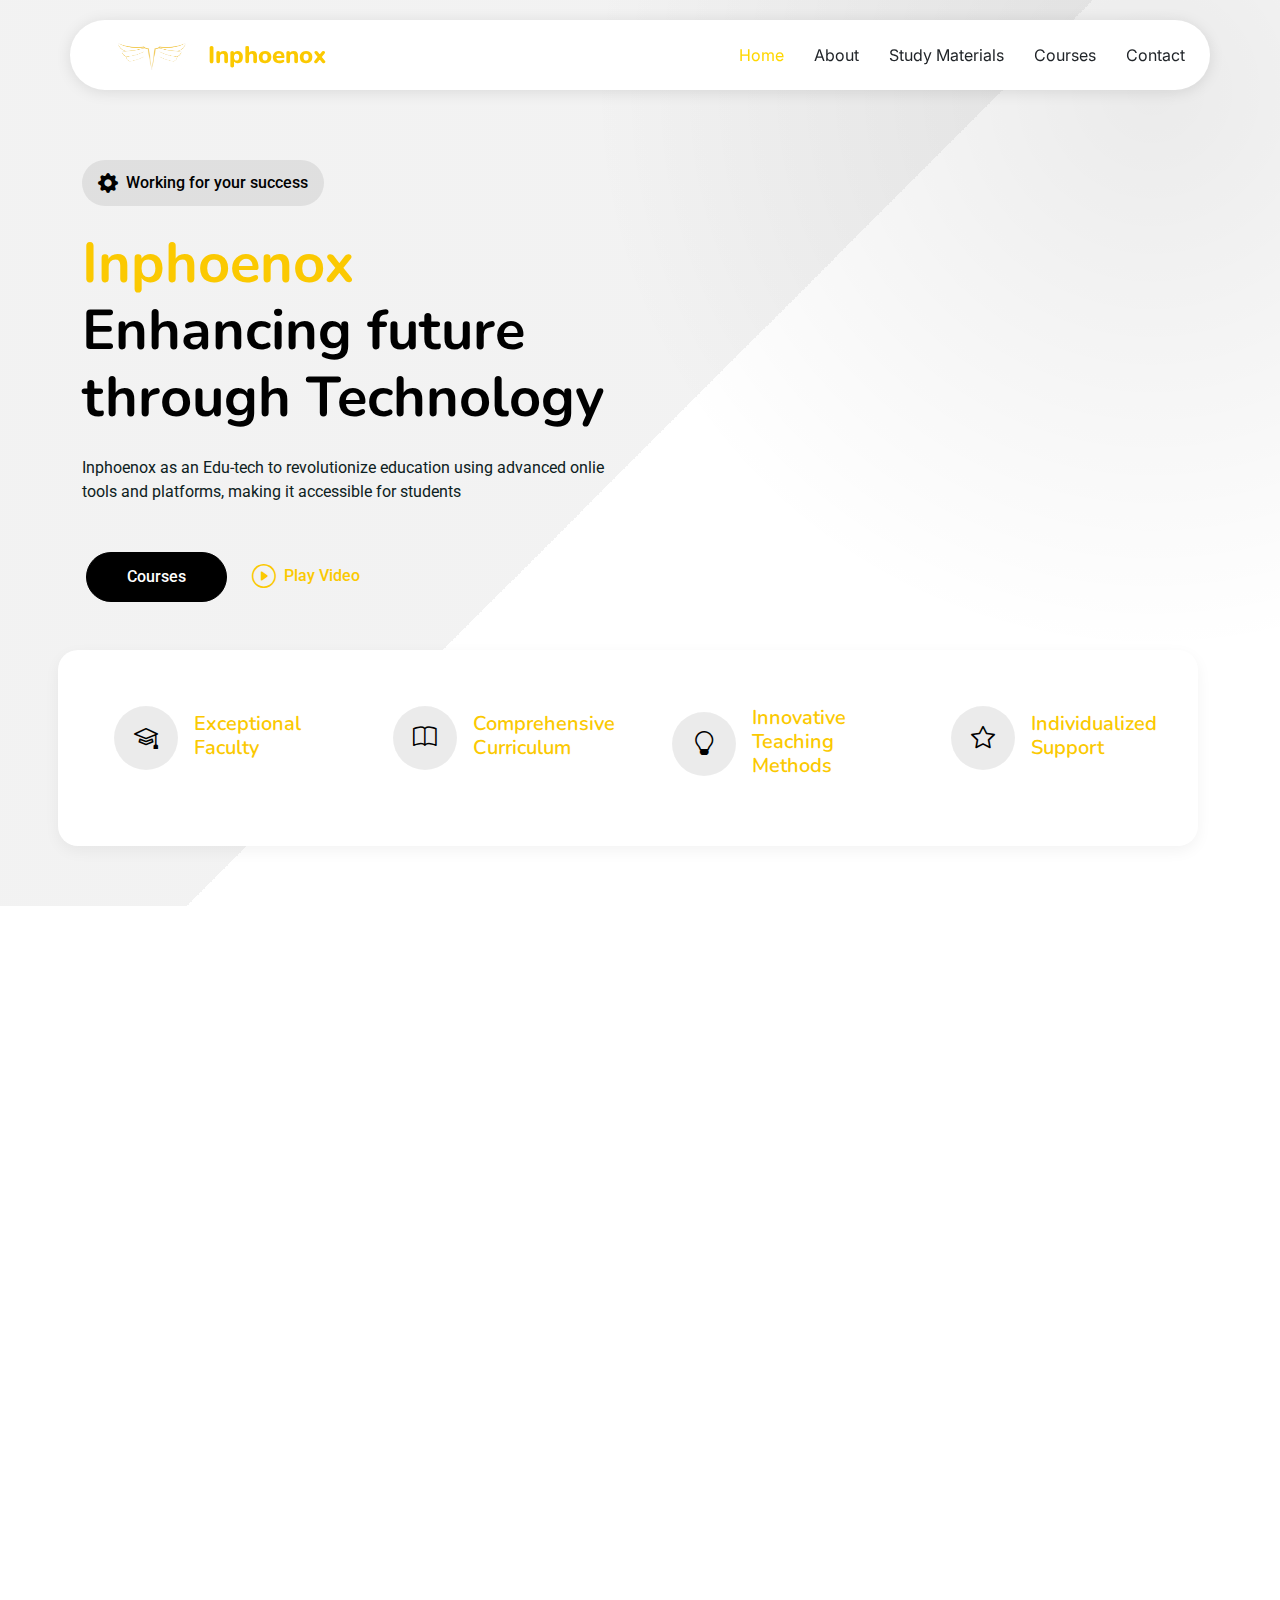
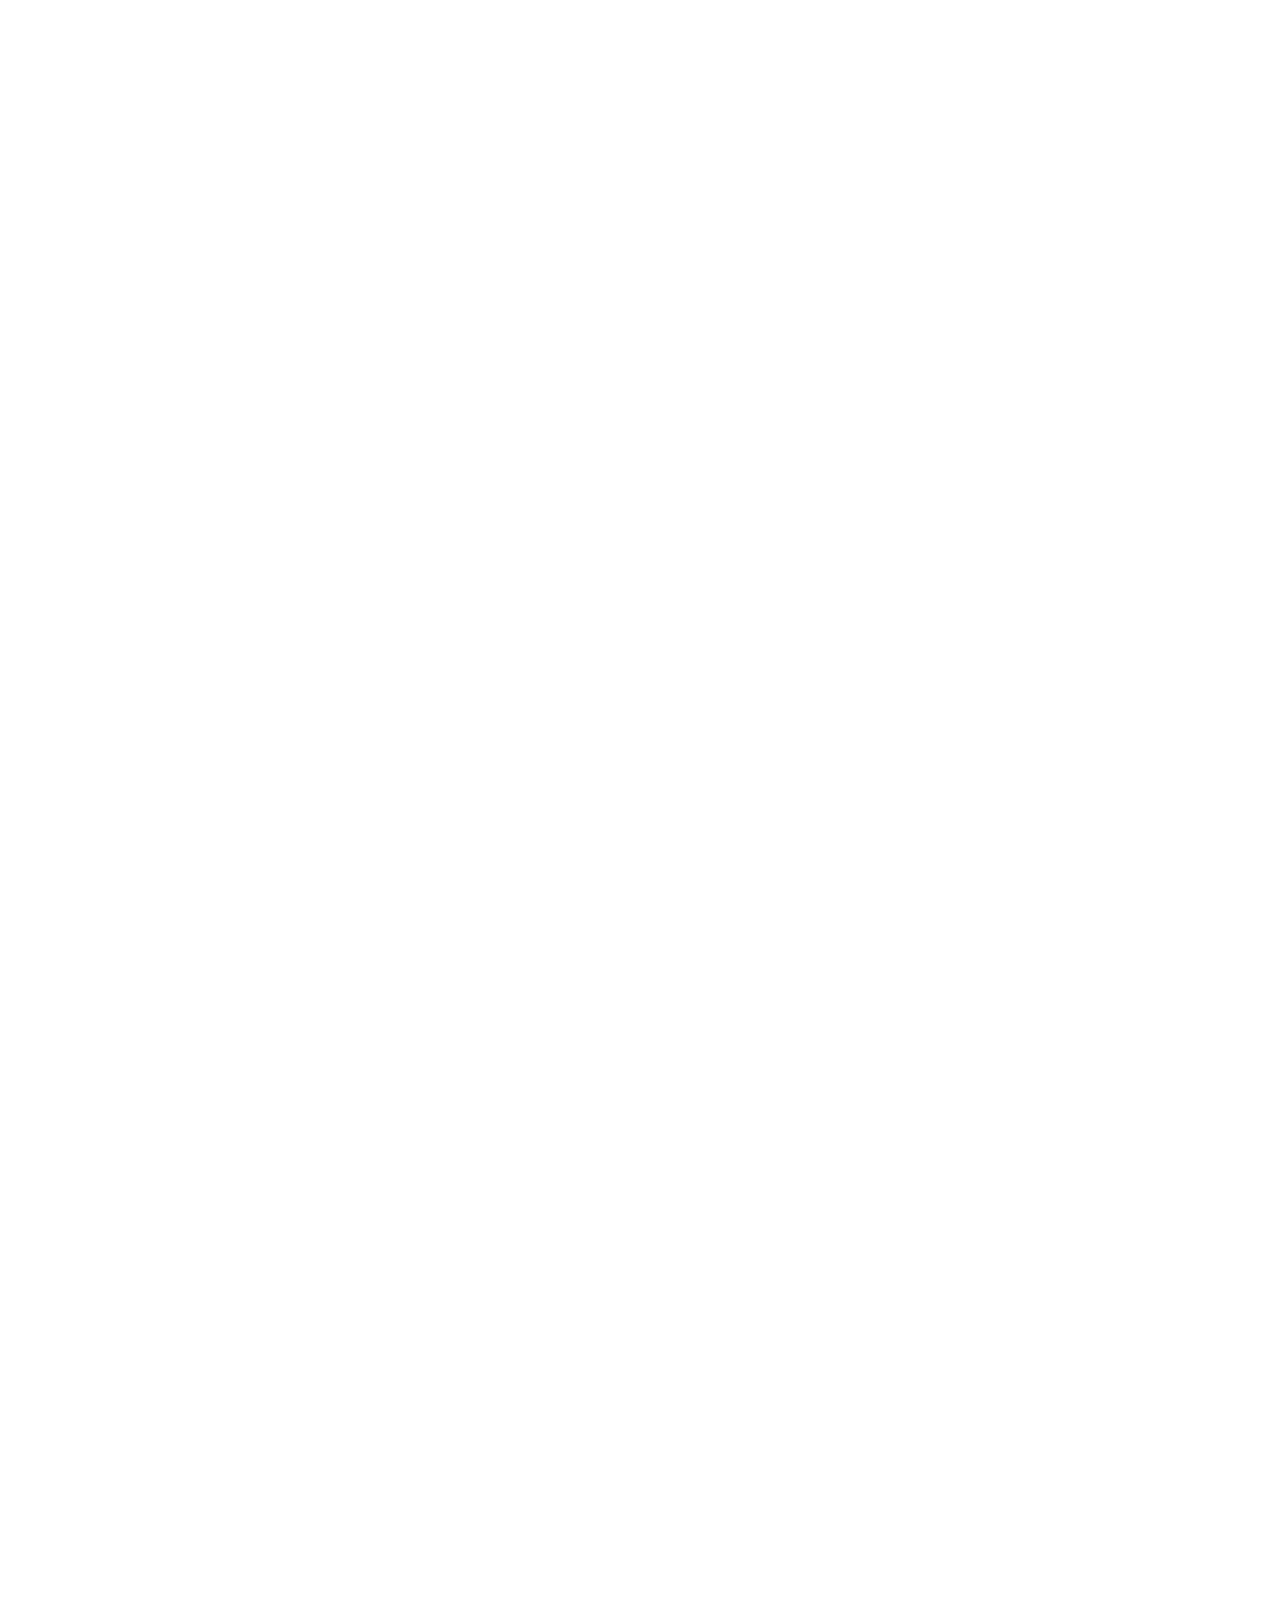
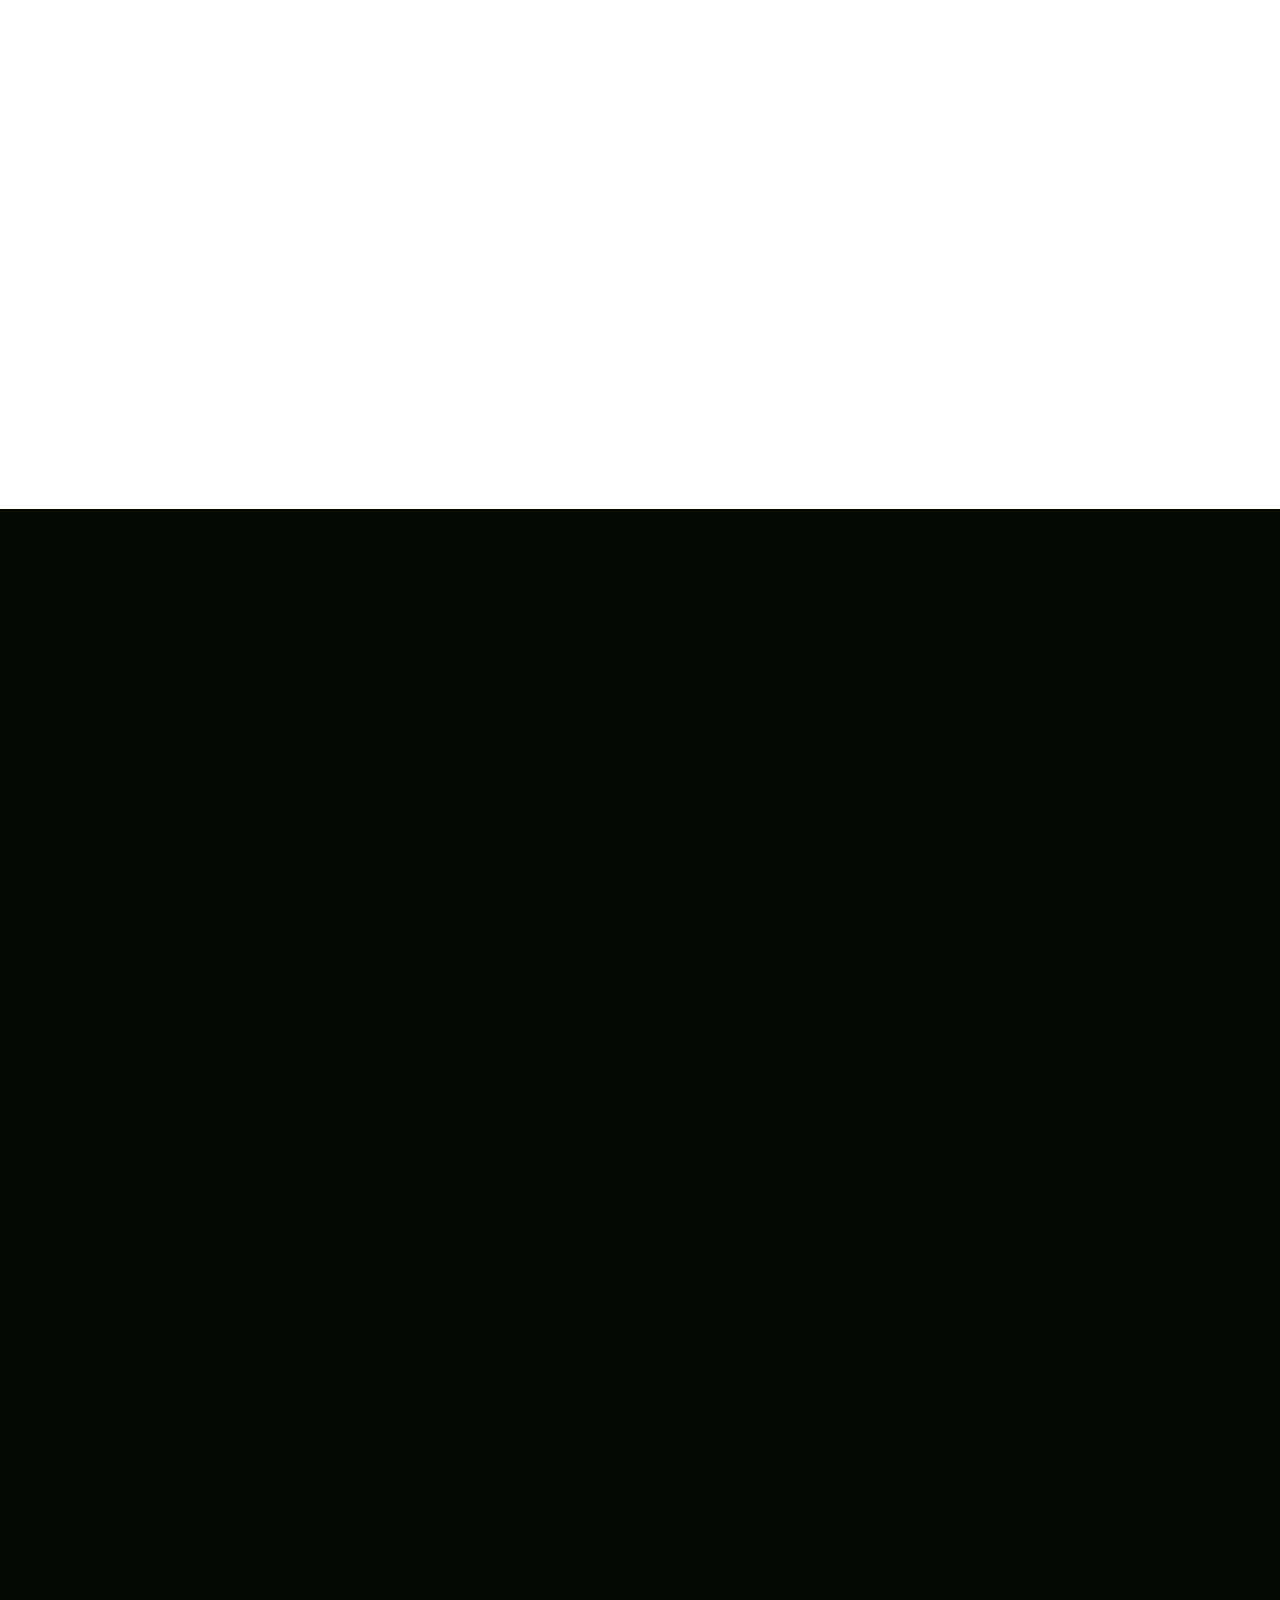
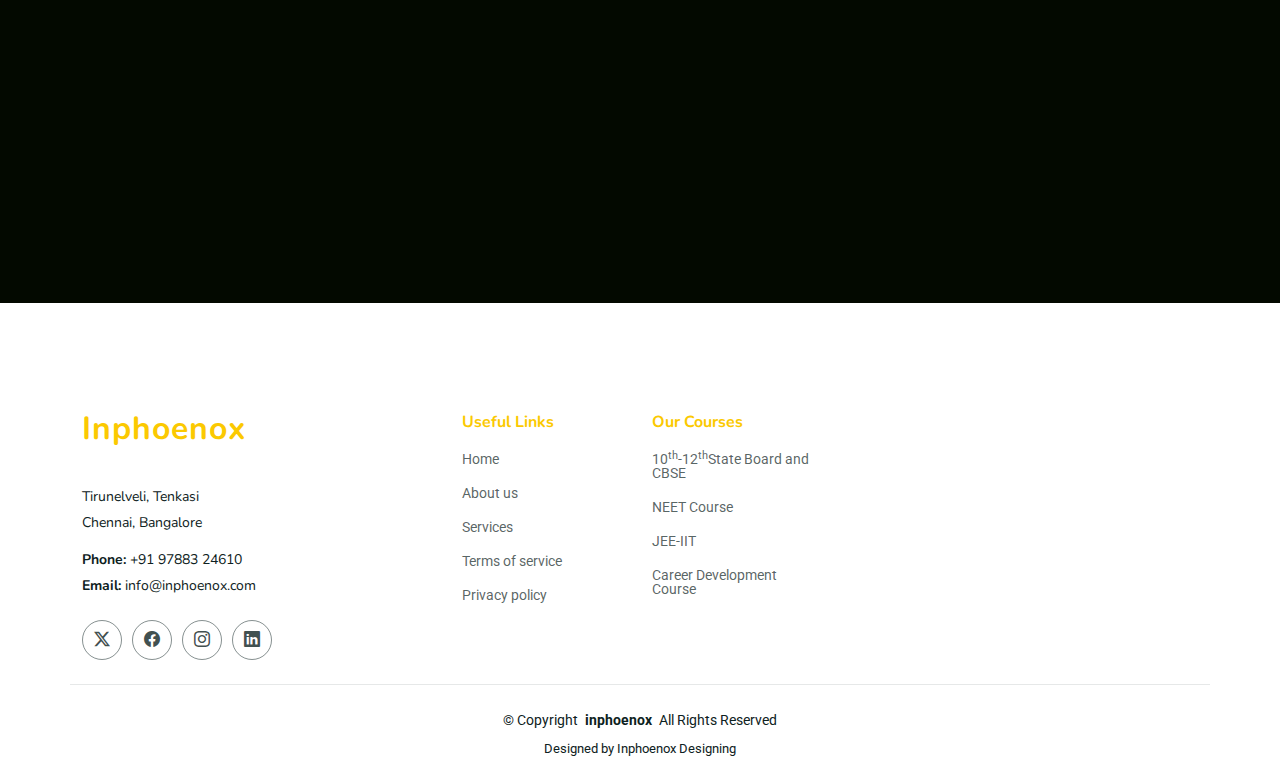
<file: index.html>
<!DOCTYPE html>
<html lang="en">

<head>
  <meta charset="utf-8">
  <meta content="width=device-width, initial-scale=1.0" name="viewport">
  <title>Inphoenox - Enhancing future through Technology</title>
  <meta name="description" content="">
  <meta name="keywords" content="">

  <!-- Favicons -->
  <link href="assets/img/favicon.jpg" rel="icon">
  <link href="assets/img/apple-touch-icon.png" rel="apple-touch-icon">

  <!-- Fonts -->
  <link href="https://fonts.googleapis.com" rel="preconnect">
  <link href="https://fonts.gstatic.com" rel="preconnect" crossorigin>
  <link href="https://fonts.googleapis.com/css2?family=Roboto:ital,wght@0,100;0,300;0,400;0,500;0,700;0,900;1,100;1,300;1,400;1,500;1,700;1,900&family=Inter:wght@100;200;300;400;500;600;700;800;900&family=Nunito:ital,wght@0,200;0,300;0,400;0,500;0,600;0,700;0,800;0,900;1,200;1,300;1,400;1,500;1,600;1,700;1,800;1,900&display=swap" rel="stylesheet">

  <!-- Vendor CSS Files -->
  <link href="assets/vendor/bootstrap/css/bootstrap.min.css" rel="stylesheet">
  <link href="assets/vendor/bootstrap-icons/bootstrap-icons.css" rel="stylesheet">
  <link href="assets/vendor/aos/aos.css" rel="stylesheet">
  <link href="assets/vendor/glightbox/css/glightbox.min.css" rel="stylesheet">
  <link href="assets/vendor/swiper/swiper-bundle.min.css" rel="stylesheet">

  <!-- Main CSS File -->
  <link href="assets/css/main.css" rel="stylesheet">

  <!-- =======================================================
  * Template Name: iLanding
  * Template URL: https://bootstrapmade.com/ilanding-bootstrap-landing-page-template/
  * Updated: Oct 28 2024 with Bootstrap v5.3.3
  * Author: BootstrapMade.com
  * License: https://bootstrapmade.com/license/
  ======================================================== -->

</head>

<body class="index-page">

  <header id="header" class="header d-flex align-items-center fixed-top">
    <div class="header-container container-fluid container-xl position-relative d-flex align-items-center justify-content-between">

      <a href="index.html" class="logo d-flex align-items-center me-auto me-xl-0">
        <!-- Uncomment the line below if you also wish to use an image logo -->
       <img class="logos" src="assets/img/S2-removebg.png" alt="" width="100px" height = "500px">
        <h1 class="sitename">Inphoenox</h1>
      </a>

      <nav id="navmenu" class="navmenu">
        <ul>
          <li><a href="#hero" class="active">Home</a></li>
          <li><a href="#about">About</a></li>
          <li><a href="#features">Study Materials</a></li>
          <li><a href="#services">Courses</a></li>
         <!-- <li><a href="#pricing">Pricing</a></li>
          <li class="dropdown"><a href="#"><span>Dropdown</span> <i class="bi bi-chevron-down toggle-dropdown"></i></a>
            <ul>
              <li><a href="#">Dropdown 1</a></li>
              <li class="dropdown"><a href="#"><span>Deep Dropdown</span> <i class="bi bi-chevron-down toggle-dropdown"></i></a>
                <ul>
                  <li><a href="#">Deep Dropdown 1</a></li>
                  <li><a href="#">Deep Dropdown 2</a></li>
                  <li><a href="#">Deep Dropdown 3</a></li>
                  <li><a href="#">Deep Dropdown 4</a></li>
                  <li><a href="#">Deep Dropdown 5</a></li>
                </ul>
              </li>
              <li><a href="#">Dropdown 2</a></li>
              <li><a href="#">Dropdown 3</a></li>
              <li><a href="#">Dropdown 4</a></li>
            </ul>
          </li>-->
          <li><a href="#contact">Contact</a></li>
        </ul>
        <i class="mobile-nav-toggle d-xl-none bi bi-list"></i>
      </nav>

      <!--<a class="btn-getstarted" href="index.html#about">Get Started</a>-->
<style>
  td{
    border-width: 0 1px 1px 0;
    margin:0;
    display:table-cell;
    vertical-align: inherit;
  }
  th, td{
    padding: 8px;
  }
  table, th, td{
    border: 1px solid rgba(0,0,0,0.1);
  }
  caption,th, td{
    font-weight: 400;
    text-align: left;
  }
  table{
    border-collapse: separate;
    border-spacing: 0;
    text-indent: initial;
  }
</style>
    </div>
  </header>

  <main class="main">

    <!-- Hero Section -->
    <section id="hero" class="hero section">

      <div class="container" data-aos="fade-up" data-aos-delay="100">

        <div class="row align-items-center">
          <div class="col-lg-6">
            <div class="hero-content" data-aos="fade-up" data-aos-delay="200">
              <div class="company-badge mb-4">
                <i class="bi bi-gear-fill me-2"></i>
                Working for your success
              </div>

              <h1 class="mb-4">
                Inphoenox <br>
                <span class="accent-text">Enhancing future through Technology</span>
              </h1>

              <p class="mb-4 mb-md-5">
                Inphoenox as an Edu-tech to revolutionize education using advanced onlie tools and
                platforms, making it accessible for students
              </p>

              <div class="hero-buttons">
                <a href="#services" class="btn btn-primary me-0 me-sm-2 mx-1">Courses</a>
                <a href="https://www.youtube.com/watch?v=Y7f98aduVJ8" class="btn btn-link mt-2 mt-sm-0 glightbox">
                  <i class="bi bi-play-circle me-1"></i>
                  Play Video
                </a>
              </div>
            </div>
          </div>

          <!--<div class="col-lg-6">
            <div class="hero-image" data-aos="zoom-out" data-aos-delay="300">
              <img src="assets/img/illustration-1.webp" alt="Hero Image" class="img-fluid">

              <div class="customers-badge">
                <div class="customer-avatars">
                  <img src="assets/img/avatar-1.webp" alt="Customer 1" class="avatar">
                  <img src="assets/img/avatar-2.webp" alt="Customer 2" class="avatar">
                  <img src="assets/img/avatar-3.webp" alt="Customer 3" class="avatar">
                  <img src="assets/img/avatar-4.webp" alt="Customer 4" class="avatar">
                  <img src="assets/img/avatar-5.webp" alt="Customer 5" class="avatar">
                  <span class="avatar more">12+</span>
                </div>
                <p class="mb-0 mt-2">12,000+ lorem ipsum dolor sit amet consectetur adipiscing elit</p>
              </div>
            </div>
          </div>
        </div>-->

        <div class="row stats-row gy-4 mt-5" data-aos="fade-up" data-aos-delay="500">
          <div class="col-lg-3 col-md-6">
            <div class="stat-item">
              <div class="stat-icon">
                <i class="bi bi-mortarboard"></i>
              </div>
              <div class="stat-content">
                <h4>Exceptional Faculty</h4>
                <!--<p class="mb-0">Join a team of experienced and renowned professors who bring their expertise and dedication to the classroom. 
                  Our faculty members have a proven track record of producing top ranks and ensuring outstanding results.</p>-->
              </div>
            </div>
          </div>
          <div class="col-lg-3 col-md-6">
            <div class="stat-item">
              <div class="stat-icon">
                <i class="bi bi-book"></i>
              </div>
              <div class="stat-content">
                <h4>Comprehensive Curriculum</h4>
                <!--<p class="mb-0">Gain access to our meticulously designed curriculum, tailored to the specific requirements of NEET and Scholarship exams. 
                  We offer comprehensive study materials, extensive practice resources, and regular mock tests to ensure thorough preparation.</p>-->
              </div>
            </div>
          </div>
          <div class="col-lg-3 col-md-6">
            <div class="stat-item">
              <div class="stat-icon">
                <i class="bi bi-lightbulb"></i>
              </div>
              <div class="stat-content">
                <h4>Innovative Teaching Methods</h4>
                <!--<p class="mb-0">Experience cutting-edge teaching techniques that go beyond traditional classroom methods. 
                  We incorporate interactive lectures, technology-enabled learning tools, and personalized attention to foster deeper understanding and retention of concepts.</p>-->
              </div>
            </div>
          </div>
          <div class="col-lg-3 col-md-6">
            <div class="stat-item">
              <div class="stat-icon">
                <i class="bi bi-star"></i>
              </div>
              <div class="stat-content">
                <h4>Individualized Support</h4>
                <!--<p class="mb-0">We understand that every student is unique, and we're committed to providing individualized guidance.
                  Our faculty members offer personalized doubt-solving sessions, mentorship programs, and one-on-one counseling to address students' specific needs 
                  and challenges. 
                </p>-->
              </div>
            </div>
          </div>
        </div>

      </div>

    </section><!-- /Hero Section -->

    <!-- About Section -->
    <section id="about" class="about section">

      <div class="container" data-aos="fade-up" data-aos-delay="100">

        <div class="row gy-4 align-items-center justify-content-between">

          <div class="col-xl-5" data-aos="fade-up" data-aos-delay="200">
            <span class="about-meta">ABOUT US</span>
            <h2 class="about-title">Revolutionizing Education for Aspiring Medical, Engineering Professionals and Scholarship Exam Contenders</h2>
            <p class="about-description">We're dedicated to providing top-notch coaching and guidance for NEET UG preparation and other Scholarship exams for mid/high
               school students. Our trusted and highly qualified faculty members are at the heart of our success. We believe in recruiting the best minds who are passionate about nurturing young talents and helping them achieve their dreams of entering the medical field or securing prestigious scholarships.</p>

            <div class="row feature-list-wrapper">
              <div class="col-md-6">
                <span class="about-meta">Why Choose Us?</span>
                <ul class="feature-list">
                  <li><i class="bi bi-check-circle-fill"></i> Feasible Pricing in the market</li>
                  <li><i class="bi bi-check-circle-fill"></i> Narrowed client concentration</li>
                  <li><i class="bi bi-check-circle-fill"></i> Flexible range of Models for every scenario</li>
                  <li><i class="bi bi-check-circle-fill"></i> Practical classes with actual experiments, demonstrations using equipment</li>
                </ul>
              </div>
              <div class="col-md-6">
                <span>&NonBreakingSpace;&NonBreakingSpace;</span>
                <ul class="feature-list">
                  <li><i class="bi bi-check-circle-fill"></i> Indigenous Faculty</li>
                  <li><i class="bi bi-check-circle-fill"></i> Authentic study materials specific and adaptive to each models</li>
                  <li><i class="bi bi-check-circle-fill"></i> Video stimulation and Rendering as part of instructional materials</li>
                </ul>
              </div>
            </div>

           <!-- <div class="info-wrapper">
              <div class="row gy-4">
                <div class="col-lg-5">
                  <div class="profile d-flex align-items-center gap-3">
                    <img src="assets/img/avatar-1.webp" alt="CEO Profile" class="profile-image">
                    <div>
                      <h4 class="profile-name">Mario Smith</h4>
                      <p class="profile-position">CEO &amp; Founder</p>
                    </div>
                  </div>
                </div>
                <div class="col-lg-7">
                  <div class="contact-info d-flex align-items-center gap-2">
                    <i class="bi bi-telephone-fill"></i>
                    <div>
                      <p class="contact-label">Call us anytime</p>
                      <p class="contact-number">+123 456-789</p>
                    </div>
                  </div>
                </div>
              </div>
            </div>-->
          </div>

          <div class="col-xl-6" data-aos="fade-up" data-aos-delay="300">
            <div class="image-wrapper">
              <div class="images position-relative" data-aos="zoom-out" data-aos-delay="400">
                <!--<img src="assets/img/illustration-1.webp" alt="Business Meeting" class="img-fluid main-image rounded-4">-->
                <img src="assets/img/S2-removebg.png" alt="Logo" class="img-fluid large-image rounded-4">
              </div>
              <div class="experience-badge floating">
                <h3>15+ <span>Years</span></h3>
                <p>Of experience in Teaching service</p>
              </div>
            </div>
          </div>
        </div>

      </div>

    </section><!-- /About Section -->

    <!-- Features Section -->
    <section id="features" class="features section">

      <!-- Section Title -->
      <div class="container section-title" data-aos="fade-up">
        <h2>Study Materials</h2>
        <p>Previous year question papers and study materials are available here on various categories</p>
      </div><!-- End Section Title -->

      <div class="container">

        <div class="d-flex justify-content-center">

          <ul class="nav nav-tabs" data-aos="fade-up" data-aos-delay="100">

            <li class="nav-item">
              <a class="nav-link active show" data-bs-toggle="tab" data-bs-target="#features-tab-1">
                <h4>NEET</h4>
              </a>
            </li><!-- End tab nav item -->

            <li class="nav-item">
              <a class="nav-link" data-bs-toggle="tab" data-bs-target="#features-tab-2">
                <h4>JEE</h4>
              </a><!-- End tab nav item -->

            </li>
            <li class="nav-item">
              <a class="nav-link" data-bs-toggle="tab" data-bs-target="#features-tab-3">
                <h4>School Boards</h4>
              </a>
            </li><!-- End tab nav item -->

          </ul>

        </div>

        <div class="tab-content" data-aos="fade-up" data-aos-delay="200">

          <div class="tab-pane fade active show" id="features-tab-1">
            <div class="row">
              <div class="col-lg-6 order-2 order-lg-1 mt-3 mt-lg-0 d-flex flex-column justify-content-center">
                <h3>
                  <span style="font-size:14px; background: #f03e3e; color:#fff; padding: 4px 8px; border-radius: 4px;">New</span>
                  NEET Previous years Questions with Answers
                </h3>
                <div class="container mt-5">
                  <table class="table custom-table">
                    <thead>
                      <tr>
                        <th>NEET</th>
                        <th>Physics</th>
                        <th>Chemistry</th>
                        <th>Mathematics</th>
                      </tr>
                    </thead>
                    <tbody>
                      <tr>
                        <td>NEET 2024</td>
                        <td><a href="https://drive.google.com/file/d/1nwEL96GJf2wZXLB3-Fu-t3qqI6xk1Qo_/view?usp=sharing" class="btn btn-custom" target="_blank">Click here</a></td>
                        <td><a href="#" class="btn btn-custom">Click here</a></td>
                        <td><a href="#" class="btn btn-custom">Click here</a></td>
                      </tr>
                    </tbody>
                  </table>
                </div><!--<p class="fst-italic">
                  Lorem ipsum dolor sit amet, consectetur adipiscing elit, sed do eiusmod tempor incididunt ut labore et dolore
                  magna aliqua.
                </p>
                <ul>
                  <li><i class="bi bi-check2-all"></i> <span>Ullamco laboris nisi ut aliquip ex ea commodo consequat.</span></li>
                  <li><i class="bi bi-check2-all"></i> <span>Duis aute irure dolor in reprehenderit in voluptate velit.</span></li>
                  <li><i class="bi bi-check2-all"></i> <span>Ullamco laboris nisi ut aliquip ex ea commodo consequat. Duis aute irure dolor in reprehenderit in voluptate trideta storacalaperda mastiro dolore eu fugiat nulla pariatur.</span></li>
                </ul>-->
              </div>
              <div class="col-lg-6 order-1 order-lg-2 text-center">
                <img src="assets/img/features-illustration-1.webp" alt="" class="img-fluid">
              </div>
            </div>
          </div><!-- End tab content item -->

          <div class="tab-pane fade " id="features-tab-2">
            <div class="row">
              <div class="col-lg-6 order-2 order-lg-1 mt-3 mt-lg-0 d-flex flex-column justify-content-center">
                <h3>
                  <span style="font-size:14px; background: #f03e3e; color:#fff; padding: 4px 8px; border-radius: 4px;">New</span>
                  JEE Previous years Questions with Answers
                </h3>
                <div class="container mt-5">
                  <table class="table custom-table">
                    <thead>
                      <tr>
                        <th>JEE</th>
                        <th>Physics</th>
                        <th>Chemistry</th>
                        <th>Mathematics</th>
                      </tr>
                    </thead>
                    <tbody>
                      <tr>
                        <td>JEE 2024</td>
                        <td><a href="https://drive.google.com/file/d/1nwEL96GJf2wZXLB3-Fu-t3qqI6xk1Qo_/view?usp=sharing" class="btn btn-custom" target="_blank">Click here</a></td>
                        <td><a href="#" class="btn btn-custom">Click here</a></td>
                        <td><a href="#" class="btn btn-custom">Click here</a></td>
                      </tr>
                    </tbody>
                  </table>
                </div><!--<p class="fst-italic">
                  Lorem ipsum dolor sit amet, consectetur adipiscing elit, sed do eiusmod tempor incididunt ut labore et dolore
                  magna aliqua.
                </p>
                <ul>
                  <li><i class="bi bi-check2-all"></i> <span>Ullamco laboris nisi ut aliquip ex ea commodo consequat.</span></li>
                  <li><i class="bi bi-check2-all"></i> <span>Duis aute irure dolor in reprehenderit in voluptate velit.</span></li>
                  <li><i class="bi bi-check2-all"></i> <span>Ullamco laboris nisi ut aliquip ex ea commodo consequat. Duis aute irure dolor in reprehenderit in voluptate trideta storacalaperda mastiro dolore eu fugiat nulla pariatur.</span></li>
                </ul>-->
              </div>
              <div class="col-lg-6 order-1 order-lg-2 text-center">
                <img src="assets/img/features-illustration-1.webp" alt="" class="img-fluid">
              </div>
            </div>
          </div><!-- End tab content item -->


          
          <div class="tab-pane fade " id="features-tab-3">
            <div class="row">
              <div class="col-lg-6 order-2 order-lg-1 mt-3 mt-lg-0 d-flex flex-column justify-content-center">
                <h3>
                  <span style="font-size:14px; background: #f03e3e; color:#fff; padding: 4px 8px; border-radius: 4px;">New</span>
                  Board Previous years Questions with Answers
                </h3>
                <div class="container mt-5">
                  <table class="table custom-table">
                    <thead>
                      <tr>
                        <th>Board</th>
                        <th>Physics</th>
                        <th>Chemistry</th>
                        <th>Mathematics</th>
                      </tr>
                    </thead>
                    <tbody>
                      <tr>
                        <td>Board 2024</td>
                        <td><a href="https://drive.google.com/file/d/1nwEL96GJf2wZXLB3-Fu-t3qqI6xk1Qo_/view?usp=sharing" class="btn btn-custom" target="_blank">Click here</a></td>
                        <td><a href="#" class="btn btn-custom">Click here</a></td>
                        <td><a href="#" class="btn btn-custom">Click here</a></td>
                      </tr>
                    </tbody>
                  </table>
                </div><!--<p class="fst-italic">
                  Lorem ipsum dolor sit amet, consectetur adipiscing elit, sed do eiusmod tempor incididunt ut labore et dolore
                  magna aliqua.
                </p>
                <ul>
                  <li><i class="bi bi-check2-all"></i> <span>Ullamco laboris nisi ut aliquip ex ea commodo consequat.</span></li>
                  <li><i class="bi bi-check2-all"></i> <span>Duis aute irure dolor in reprehenderit in voluptate velit.</span></li>
                  <li><i class="bi bi-check2-all"></i> <span>Ullamco laboris nisi ut aliquip ex ea commodo consequat. Duis aute irure dolor in reprehenderit in voluptate trideta storacalaperda mastiro dolore eu fugiat nulla pariatur.</span></li>
                </ul>-->
              </div>
              <div class="col-lg-6 order-1 order-lg-2 text-center">
                <img src="assets/img/features-illustration-1.webp" alt="" class="img-fluid">
              </div>
            </div>
          </div><!-- End tab content item -->

        

      </div>

    </section><!-- /Features Section -->

    <!-- Features Cards Section -->
    <section id="features-cards" class="features-cards section">

       <!-- Section Title -->
       <div class="container section-title" data-aos="fade-up">
        <h2>Services</h2>
      </div><!-- End Section Title -->

      <div class="container">

        <div class="row gy-4">

          <div class="col-xl-3 col-md-6" data-aos="zoom-in" data-aos-delay="100">
            <div class="feature-box orange">
              <i class="bi bi-award"></i>
              <h4>School Incorporate</h4>
              <p>We offer this Model with a notion to Incorporate the NEET syllabus with the School Curriculum
                <ul>
                  <li>Our experienced instructors offer comprehensive coaching programs for NEET and JEE-IIT exams, combining interactive online sessions with offline support to cater to diverse
                    learning preferences.</li>
                  </ul>
              </p>
            </div>
          </div><!-- End Feature Borx-->

          <div class="col-xl-3 col-md-6" data-aos="zoom-in" data-aos-delay="200">
            <div class="feature-box blue">
              <i class="bi bi-building"></i>
              <h4>School and Institute Development</h4>
              <p>We collaborate with educational institutions to enhance their infrastructure, curriculum, and teaching methodologies, ensuring a conducive
                learning environment for students and educators alike</p>
            </div>
          </div><!-- End Feature Borx-->

          <div class="col-xl-3 col-md-6" data-aos="zoom-in" data-aos-delay="300">
            <div class="feature-box green">
              <i class="bi bi-share"></i>
              <h4>Digital Marketing</h4>
              <p>Here we provide strategical plan for online promotions which improve your school students strength in Admissions as well as complete technical support for
                schools and institutions
               <ul><li>Website Designing & development ,Google Ads & Campaign, Social media promotions, Poster designs, Facebook Ads & Campaign</li></ul> </p>
            </div>
          </div><!-- End Feature Borx-->

        <div class="col-xl-3 col-md-6" data-aos="zoom-in" data-aos-delay="400">
          <div class="feature-box red">
            <i class="bi bi-laptop"></i>
              <h4>Hybrid Classes</h4>
              <p>
               <ul><li>It Allows Students to choose and switch between Online and Offline classes</li>
              <li>It Makes sure that the classes are not missed</li>
              <li>Students and Parents find it more productive with less time consumption</li>
              </ul> </p>
            </div>
          </div><!-- End Feature Borx-->
       

        </div>

      </div>

    </section><!-- /Features Cards Section -->

   <!--  Features 2 Section -->
    <section id="features-2" class="features-2 section">

    <!--  <div class="container" data-aos="fade-up" data-aos-delay="100">

        <div class="row align-items-center">

          <div class="col-lg-4">

            <div class="feature-item text-end mb-5" data-aos="fade-right" data-aos-delay="200">
              <div class="d-flex align-items-center justify-content-end gap-4">
                <div class="feature-content">
                  <h3>Use On Any Device</h3>
                  <p>Vestibulum ante ipsum primis in faucibus orci luctus et ultrices posuere cubilia Curae; In ac dui quis mi consectetuer lacinia.</p>
                </div>
                <div class="feature-icon flex-shrink-0">
                  <i class="bi bi-display"></i>
                </div>
              </div>
            </div>

            <div class="feature-item text-end mb-5" data-aos="fade-right" data-aos-delay="300">
              <div class="d-flex align-items-center justify-content-end gap-4">
                <div class="feature-content">
                  <h3>Feather Icons</h3>
                  <p>Phasellus ullamcorper ipsum rutrum nunc nunc nonummy metus vestibulum volutpat sapien arcu sed augue aliquam erat volutpat.</p>
                </div>
                <div class="feature-icon flex-shrink-0">
                  <i class="bi bi-feather"></i>
                </div>
              </div>
            </div>

            <div class="feature-item text-end" data-aos="fade-right" data-aos-delay="400">
              <div class="d-flex align-items-center justify-content-end gap-4">
                <div class="feature-content">
                  <h3>Retina Ready</h3>
                  <p>Aenean tellus metus bibendum sed posuere ac mattis non nunc vestibulum fringilla purus sit amet fermentum aenean commodo.</p>
                </div>
                <div class="feature-icon flex-shrink-0">
                  <i class="bi bi-eye"></i>
                </div>
              </div>
            </div>

          </div>

          <div class="col-lg-4" data-aos="zoom-in" data-aos-delay="200">
            <div class="phone-mockup text-center">
              <img src="assets/img/phone-app-screen.webp" alt="Phone Mockup" class="img-fluid">
            </div>
          </div>

          <div class="col-lg-4">

            <div class="feature-item mb-5" data-aos="fade-left" data-aos-delay="200">
              <div class="d-flex align-items-center gap-4">
                <div class="feature-icon flex-shrink-0">
                  <i class="bi bi-code-square"></i>
                </div>
                <div class="feature-content">
                  <h3>W3c Valid Code</h3>
                  <p>Donec vitae sapien ut libero venenatis faucibus nullam quis ante etiam sit amet orci eget eros faucibus tincidunt.</p>
                </div>
              </div>
            </div>

            <div class="feature-item mb-5" data-aos="fade-left" data-aos-delay="300">
              <div class="d-flex align-items-center gap-4">
                <div class="feature-icon flex-shrink-0">
                  <i class="bi bi-phone"></i>
                </div>
                <div class="feature-content">
                  <h3>Fully Responsive</h3>
                  <p>Maecenas tempus tellus eget condimentum rhoncus sem quam semper libero sit amet adipiscing sem neque sed ipsum.</p>
                </div>
              </div>
            </div>

            <div class="feature-item" data-aos="fade-left" data-aos-delay="400">
              <div class="d-flex align-items-center gap-4">
                <div class="feature-icon flex-shrink-0">
                  <i class="bi bi-browser-chrome"></i>
                </div>
                <div class="feature-content">
                  <h3>Browser Compatibility</h3>
                  <p>Nullam dictum felis eu pede mollis pretium integer tincidunt cras dapibus vivamus elementum semper nisi aenean vulputate.</p>
                </div>
              </div>
            </div>

          </div>
        </div>

      </div>

    </section>-->

   <!-- Call To Action Section -->
   <!-- <section id="call-to-action" class="call-to-action section">

      <div class="container" data-aos="fade-up" data-aos-delay="100">

        <div class="row justify-content-center align-items-center position-relative">
          <div class="col-lg-8 mx-auto text-center">
            <h2 class="display-4 mb-4">Maecenas tempus tellus eget condimentum</h2>
            <p class="mb-4">Vestibulum ante ipsum primis in faucibus orci luctus et ultrices posuere cubilia Curae; Donec velit neque, auctor sit amet aliquam vel</p>
            <a href="#" class="btn btn-cta">Call To Action</a>
          </div>

          
          <div class="shape shape-1">
            <svg viewBox="0 0 200 200" xmlns="http://www.w3.org/2000/svg">
              <path d="M47.1,-57.1C59.9,-45.6,68.5,-28.9,71.4,-10.9C74.2,7.1,71.3,26.3,61.5,41.1C51.7,55.9,35,66.2,16.9,69.2C-1.3,72.2,-21,67.8,-36.9,57.9C-52.8,48,-64.9,32.6,-69.1,15.1C-73.3,-2.4,-69.5,-22,-59.4,-37.1C-49.3,-52.2,-32.8,-62.9,-15.7,-64.9C1.5,-67,34.3,-68.5,47.1,-57.1Z" transform="translate(100 100)"></path>
            </svg>
          </div>

          <div class="shape shape-2">
            <svg viewBox="0 0 200 200" xmlns="http://www.w3.org/2000/svg">
              <path d="M41.3,-49.1C54.4,-39.3,66.6,-27.2,71.1,-12.1C75.6,3,72.4,20.9,63.3,34.4C54.2,47.9,39.2,56.9,23.2,62.3C7.1,67.7,-10,69.4,-24.8,64.1C-39.7,58.8,-52.3,46.5,-60.1,31.5C-67.9,16.4,-70.9,-1.4,-66.3,-16.6C-61.8,-31.8,-49.7,-44.3,-36.3,-54C-22.9,-63.7,-8.2,-70.6,3.6,-75.1C15.4,-79.6,28.2,-58.9,41.3,-49.1Z" transform="translate(100 100)"></path>
            </svg>
          </div>

          
          <div class="dots dots-1">
            <svg viewBox="0 0 100 100" xmlns="http://www.w3.org/2000/svg">
              <pattern id="dot-pattern" x="0" y="0" width="20" height="20" patternUnits="userSpaceOnUse">
                <circle cx="2" cy="2" r="2" fill="currentColor"></circle>
              </pattern>
              <rect width="100" height="100" fill="url(#dot-pattern)"></rect>
            </svg>
          </div>

          <div class="dots dots-2">
            <svg viewBox="0 0 100 100" xmlns="http://www.w3.org/2000/svg">
              <pattern id="dot-pattern-2" x="0" y="0" width="20" height="20" patternUnits="userSpaceOnUse">
                <circle cx="2" cy="2" r="2" fill="currentColor"></circle>
              </pattern>
              <rect width="100" height="100" fill="url(#dot-pattern-2)"></rect>
            </svg>
          </div>

          <div class="shape shape-3">
            <svg viewBox="0 0 200 200" xmlns="http://www.w3.org/2000/svg">
              <path d="M43.3,-57.1C57.4,-46.5,71.1,-32.6,75.3,-16.2C79.5,0.2,74.2,19.1,65.1,35.3C56,51.5,43.1,65,27.4,71.7C11.7,78.4,-6.8,78.3,-23.9,72.4C-41,66.5,-56.7,54.8,-65.4,39.2C-74.1,23.6,-75.8,4,-71.7,-13.2C-67.6,-30.4,-57.7,-45.2,-44.3,-56.1C-30.9,-67,-15.5,-74,0.7,-74.9C16.8,-75.8,33.7,-70.7,43.3,-57.1Z" transform="translate(100 100)"></path>
            </svg>
          </div>
        </div>

      </div>

    </section>
    <section id="clients" class="clients section">

      <div class="container" data-aos="fade-up" data-aos-delay="100">

        <div class="swiper init-swiper">
          <script type="application/json" class="swiper-config">
            {
              "loop": true,
              "speed": 600,
              "autoplay": {
                "delay": 5000
              },
              "slidesPerView": "auto",
              "pagination": {
                "el": ".swiper-pagination",
                "type": "bullets",
                "clickable": true
              },
              "breakpoints": {
                "320": {
                  "slidesPerView": 2,
                  "spaceBetween": 40
                },
                "480": {
                  "slidesPerView": 3,
                  "spaceBetween": 60
                },
                "640": {
                  "slidesPerView": 4,
                  "spaceBetween": 80
                },
                "992": {
                  "slidesPerView": 6,
                  "spaceBetween": 120
                }
              }
            }
          </script>
          <div class="swiper-wrapper align-items-center">
            <div class="swiper-slide"><img src="assets/img/clients/client-1.png" class="img-fluid" alt=""></div>
            <div class="swiper-slide"><img src="assets/img/clients/client-2.png" class="img-fluid" alt=""></div>
            <div class="swiper-slide"><img src="assets/img/clients/client-3.png" class="img-fluid" alt=""></div>
            <div class="swiper-slide"><img src="assets/img/clients/client-4.png" class="img-fluid" alt=""></div>
            <div class="swiper-slide"><img src="assets/img/clients/client-5.png" class="img-fluid" alt=""></div>
            <div class="swiper-slide"><img src="assets/img/clients/client-6.png" class="img-fluid" alt=""></div>
            <div class="swiper-slide"><img src="assets/img/clients/client-7.png" class="img-fluid" alt=""></div>
            <div class="swiper-slide"><img src="assets/img/clients/client-8.png" class="img-fluid" alt=""></div>
          </div>
          <div class="swiper-pagination"></div>
        </div>

      </div>

    </section>
    <section id="testimonials" class="testimonials section light-background">

      <div class="container section-title" data-aos="fade-up">
        <h2>Testimonials</h2>
        <p>Necessitatibus eius consequatur ex aliquid fuga eum quidem sint consectetur velit</p>

      <div class="container">

        <div class="row g-5">

          <div class="col-lg-6" data-aos="fade-up" data-aos-delay="100">
            <div class="testimonial-item">
              <img src="assets/img/testimonials/testimonials-1.jpg" class="testimonial-img" alt="">
              <h3>Saul Goodman</h3>
              <h4>Ceo &amp; Founder</h4>
              <div class="stars">
                <i class="bi bi-star-fill"></i><i class="bi bi-star-fill"></i><i class="bi bi-star-fill"></i><i class="bi bi-star-fill"></i><i class="bi bi-star-fill"></i>
              </div>
              <p>
                <i class="bi bi-quote quote-icon-left"></i>
                <span>Proin iaculis purus consequat sem cure digni ssim donec porttitora entum suscipit rhoncus. Accusantium quam, ultricies eget id, aliquam eget nibh et. Maecen aliquam, risus at semper.</span>
                <i class="bi bi-quote quote-icon-right"></i>
              </p>
            </div>
          </div>
          <div class="col-lg-6" data-aos="fade-up" data-aos-delay="200">
            <div class="testimonial-item">
              <img src="assets/img/testimonials/testimonials-2.jpg" class="testimonial-img" alt="">
              <h3>Sara Wilsson</h3>
              <h4>Designer</h4>
              <div class="stars">
                <i class="bi bi-star-fill"></i><i class="bi bi-star-fill"></i><i class="bi bi-star-fill"></i><i class="bi bi-star-fill"></i><i class="bi bi-star-fill"></i>
              </div>
              <p>
                <i class="bi bi-quote quote-icon-left"></i>
                <span>Export tempor illum tamen malis malis eram quae irure esse labore quem cillum quid cillum eram malis quorum velit fore eram velit sunt aliqua noster fugiat irure amet legam anim culpa.</span>
                <i class="bi bi-quote quote-icon-right"></i>
              </p>
            </div>
          </div>

          <div class="col-lg-6" data-aos="fade-up" data-aos-delay="300">
            <div class="testimonial-item">
              <img src="assets/img/testimonials/testimonials-3.jpg" class="testimonial-img" alt="">
              <h3>Jena Karlis</h3>
              <h4>Store Owner</h4>
              <div class="stars">
                <i class="bi bi-star-fill"></i><i class="bi bi-star-fill"></i><i class="bi bi-star-fill"></i><i class="bi bi-star-fill"></i><i class="bi bi-star-fill"></i>
              </div>
              <p>
                <i class="bi bi-quote quote-icon-left"></i>
                <span>Enim nisi quem export duis labore cillum quae magna enim sint quorum nulla quem veniam duis minim tempor labore quem eram duis noster aute amet eram fore quis sint minim.</span>
                <i class="bi bi-quote quote-icon-right"></i>
              </p>
            </div>
          </div>

          <div class="col-lg-6" data-aos="fade-up" data-aos-delay="400">
            <div class="testimonial-item">
              <img src="assets/img/testimonials/testimonials-4.jpg" class="testimonial-img" alt="">
              <h3>Matt Brandon</h3>
              <h4>Freelancer</h4>
              <div class="stars">
                <i class="bi bi-star-fill"></i><i class="bi bi-star-fill"></i><i class="bi bi-star-fill"></i><i class="bi bi-star-fill"></i><i class="bi bi-star-fill"></i>
              </div>
              <p>
                <i class="bi bi-quote quote-icon-left"></i>
                <span>Fugiat enim eram quae cillum dolore dolor amet nulla culpa multos export minim fugiat minim velit minim dolor enim duis veniam ipsum anim magna sunt elit fore quem dolore labore illum veniam.</span>
                <i class="bi bi-quote quote-icon-right"></i>
              </p>
            </div>
          </div>

        </div>

      </div>

    </section>-->

    <!-- Stats Section -->
    <section id="stats" class="stats section">

      <div class="container" data-aos="fade-up" data-aos-delay="100">

        <div class="row gy-4">

          <div class="col-lg-3 col-md-6">
            <div class="stats-item text-center w-100 h-100">
              <span data-purecounter-start="0" data-purecounter-end="232" data-purecounter-duration="1" class="purecounter"></span>
              <p>Clients</p>
            </div>
          </div><!-- End Stats Item -->

          <div class="col-lg-3 col-md-6">
            <div class="stats-item text-center w-100 h-100">
              <span data-purecounter-start="0" data-purecounter-end="521" data-purecounter-duration="1" class="purecounter"></span>
              <p>Projects</p>
            </div>
          </div><!-- End Stats Item -->

          <div class="col-lg-3 col-md-6">
            <div class="stats-item text-center w-100 h-100">
              <span data-purecounter-start="0" data-purecounter-end="1453" data-purecounter-duration="1" class="purecounter"></span>
              <p>Hours Of Support</p>
            </div>
          </div><!-- End Stats Item -->

          <div class="col-lg-3 col-md-6">
            <div class="stats-item text-center w-100 h-100">
              <span data-purecounter-start="0" data-purecounter-end="32" data-purecounter-duration="1" class="purecounter"></span>
              <p>Workers</p>
            </div>
          </div><!-- End Stats Item -->

        </div>

      </div>

    </section><!-- /Stats Section -->

    <!-- Services Section -->
    <section id="services" class="services section light-background">

      <!-- Section Title -->
      <div class="container section-title" data-aos="fade-up">
        <h2>Courses</h2>
      </div><!-- End Section Title -->

      <div class="container" data-aos="fade-up" data-aos-delay="100">

        <div class="row g-4">

          <div class="col-lg-6" data-aos="fade-up" data-aos-delay="100">
            <div class="service-card d-flex">
              <div class="icon flex-shrink-0">
                <i class="bi bi-book"></i>
              </div>
              <div>
                <h3>10<sup>th</sup>-12<sup>th</sup>&nbsp; State board and CBSE</h3>
                <p>Provident nihil minus qui consequatur non omnis maiores. Eos accusantium minus dolores iure perferendis tempore et consequatur.</p>
                <a href="service-details.html" class="read-more">Read More <i class="bi bi-arrow-right"></i></a>
              </div>
            </div>
          </div><!-- End Service Card -->

          <div class="col-lg-6" data-aos="fade-up" data-aos-delay="200">
            <div class="service-card d-flex">
              <div class="icon flex-shrink-0">
                <i class="bi bi-diagram-3"></i>
              </div>
              <div>
                <h3>NEET Course</h3>
                <p>Ut autem aut autem non a. Sint sint sit facilis nam iusto sint. Libero corrupti neque eum hic non ut nesciunt dolorem.</p>
                <a href="service-details.html" class="read-more">Read More <i class="bi bi-arrow-right"></i></a>
              </div>
            </div>
          </div><!-- End Service Card -->

          <div class="col-lg-6" data-aos="fade-up" data-aos-delay="300">
            <div class="service-card d-flex">
              <div class="icon flex-shrink-0">
                <i class="bi bi-easel"></i>
              </div>
              <div>
                <h3>JEE-IIT</h3>
                <p>Ut excepturi voluptatem nisi sed. Quidem fuga consequatur. Minus ea aut. Vel qui id voluptas adipisci eos earum corrupti.</p>
                <a href="service-details.html" class="read-more">Read More <i class="bi bi-arrow-right"></i></a>
              </div>
            </div>
          </div><!-- End Service Card -->

          <div class="col-lg-6" data-aos="fade-up" data-aos-delay="400">
            <div class="service-card d-flex">
              <div class="icon flex-shrink-0">
                <i class="bi bi-clipboard-data"></i>
              </div>
              <div>
                <h3>Career Development Course</h3>
                <p>Non et temporibus minus omnis sed dolor esse consequatur. Cupiditate sed error ea fuga sit provident adipisci neque.</p>
                <a href="service-details.html" class="read-more">Read More <i class="bi bi-arrow-right"></i></a>
              </div>
            </div>
          </div><!-- End Service Card -->

        </div>

      </div>

    </section><!-- /Services Section -->

    <!-- Contact Section -->
    <section id="contact" class="contact section light-background">

      <!-- Section Title -->
      <div class="container section-title" data-aos="fade-up">
        <h2>Contact</h2>
            </div><!-- End Section Title -->

      <div class="container" data-aos="fade-up" data-aos-delay="100">

        <div class="row g-4 g-lg-5">
          <div class="col-lg-5">
            <div class="info-box" data-aos="fade-up" data-aos-delay="200">
              <h3>Contact Info</h3>

              <div class="info-item" data-aos="fade-up" data-aos-delay="300">
                <div class="icon-box">
                  <i class="bi bi-geo-alt"></i>
                </div>
                <div class="content">
                  <h4>Our Locations</h4>
                  <p>Chennai, Bangalore</p>
                  <p>Tirunelveli, Tenkasi</p>
                </div>
              </div>

              <div class="info-item" data-aos="fade-up" data-aos-delay="400">
                <div class="icon-box">
                  <i class="bi bi-telephone"></i>
                </div>
                <div class="content">
                  <h4>Phone Number</h4>
                  <p>+91 97883 24610</p>
                </div>
              </div>

              <div class="info-item" data-aos="fade-up" data-aos-delay="500">
                <div class="icon-box">
                  <i class="bi bi-envelope"></i>
                </div>
                <div class="content">
                  <h4>Email Address</h4>
                  <p>info@inphoenox.com</p>
                </div>
              </div>
            </div>
          </div>

          <!--<div class="col-lg-7">
            <div class="contact-form" data-aos="fade-up" data-aos-delay="300">
              <h3>Get In Touch</h3>
              <p>Praesent sapien massa, convallis a pellentesque nec, egestas non nisi. Vestibulum ante ipsum primis.</p>

              <form action="forms/contact.php" method="post" class="php-email-form" data-aos="fade-up" data-aos-delay="200">
                <div class="row gy-4">

                  <div class="col-md-6">
                    <input type="text" name="name" class="form-control" placeholder="Your Name" required="">
                  </div>

                  <div class="col-md-6 ">
                    <input type="email" class="form-control" name="email" placeholder="Your Email" required="">
                  </div>

                  <div class="col-12">
                    <input type="text" class="form-control" name="subject" placeholder="Subject" required="">
                  </div>

                  <div class="col-12">
                    <textarea class="form-control" name="message" rows="6" placeholder="Message" required=""></textarea>
                  </div>

                  <div class="col-12 text-center">
                    <div class="loading">Loading</div>
                    <div class="error-message"></div>
                    <div class="sent-message">Your message has been sent. Thank you!</div>

                    <button type="submit" class="btn">Send Message</button>
                  </div>

                </div>
              </form>

            </div>
          </div>-->

        </div>

      </div>

    </section><!-- /Contact Section -->

  </main>

  <footer id="footer" class="footer">

    <div class="container footer-top">
      <div class="row gy-4">
        <div class="col-lg-4 col-md-6 footer-about">
          <a href="index.html" class="logo d-flex align-items-center">
            <span class="sitename">Inphoenox</span>
          </a>
          <div class="footer-contact pt-3">
            <p>Tirunelveli, Tenkasi</p>
            <p>Chennai, Bangalore</p>
            <p class="mt-3"><strong>Phone:</strong> <span>+91 97883 24610</span></p>
            <p><strong>Email:</strong> <span>info@inphoenox.com</span></p>
          </div>
          <div class="social-links d-flex mt-4">
            <a href=""><i class="bi bi-twitter-x"></i></a>
            <a href=""><i class="bi bi-facebook"></i></a>
            <a href=""><i class="bi bi-instagram"></i></a>
            <a href=""><i class="bi bi-linkedin"></i></a>
          </div>
        </div>

        <div class="col-lg-2 col-md-3 footer-links">
          <h4>Useful Links</h4>
          <ul>
            <li><a href="#">Home</a></li>
            <li><a href="#">About us</a></li>
            <li><a href="#">Services</a></li>
            <li><a href="#">Terms of service</a></li>
            <li><a href="#">Privacy policy</a></li>
          </ul>
        </div>

        <div class="col-lg-2 col-md-3 footer-links">
          <h4>Our Courses</h4>
          <ul>
            <li><a href="#services">10<sup>th</sup>-12<sup>th</sup>State Board and CBSE</a></li>
            <li><a href="#services">NEET Course</a></li>
            <li><a href="#services">JEE-IIT</a></li>
            <li><a href="#services">Career Development Course</a></li>
          </ul>
        </div>

        

       <!-- <div class="col-lg-2 col-md-3 footer-links">
          <h4>Nobis illum</h4>
          <ul>
            <li><a href="#">Ipsam</a></li>
            <li><a href="#">Laudantium dolorum</a></li>
            <li><a href="#">Dinera</a></li>
            <li><a href="#">Trodelas</a></li>
            <li><a href="#">Flexo</a></li>
          </ul>
        </div>-->

      </div>
    </div>

    <div class="container copyright text-center mt-4">
      <p>© <span>Copyright</span> <strong class="px-1 sitename">inphoenox</strong> <span>All Rights Reserved</span></p>
      <div class="credits">
        <!-- All the links in the footer should remain intact. -->
        <!-- You can delete the links only if you've purchased the pro version. -->
        <!-- Licensing information: https://bootstrapmade.com/license/ -->
        <!-- Purchase the pro version with working PHP/AJAX contact form: [buy-url] -->
        Designed by Inphoenox Designing
      </div>
    </div>

  </footer>

  <!-- Scroll Top -->
  <a href="#" id="scroll-top" class="scroll-top d-flex align-items-center justify-content-center"><i class="bi bi-arrow-up-short"></i></a>

  <!-- Vendor JS Files -->
  <script src="assets/vendor/bootstrap/js/bootstrap.bundle.min.js"></script>
  <script src="assets/vendor/php-email-form/validate.js"></script>
  <script src="assets/vendor/aos/aos.js"></script>
  <script src="assets/vendor/glightbox/js/glightbox.min.js"></script>
  <script src="assets/vendor/swiper/swiper-bundle.min.js"></script>
  <script src="assets/vendor/purecounter/purecounter_vanilla.js"></script>

  <!-- Main JS File -->
  <script src="assets/js/main.js"></script>

</body>

</html>
</file>
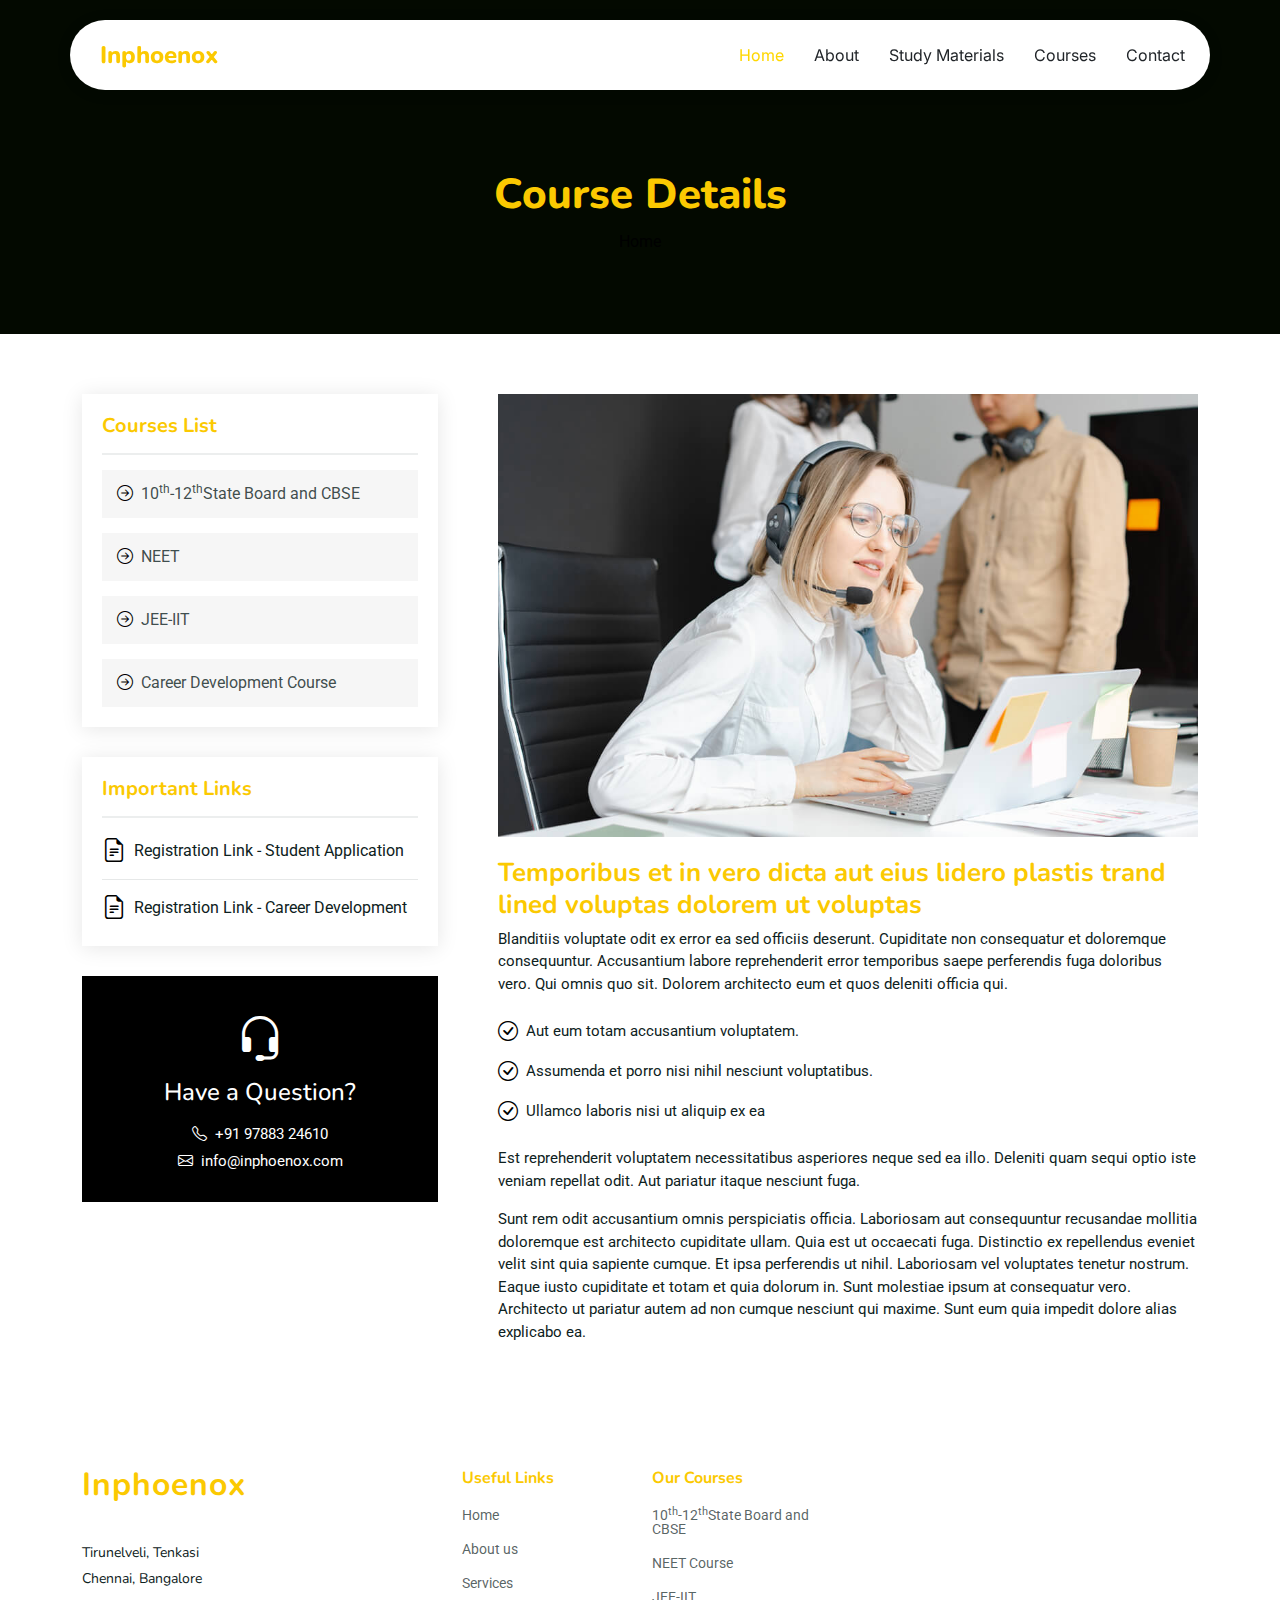
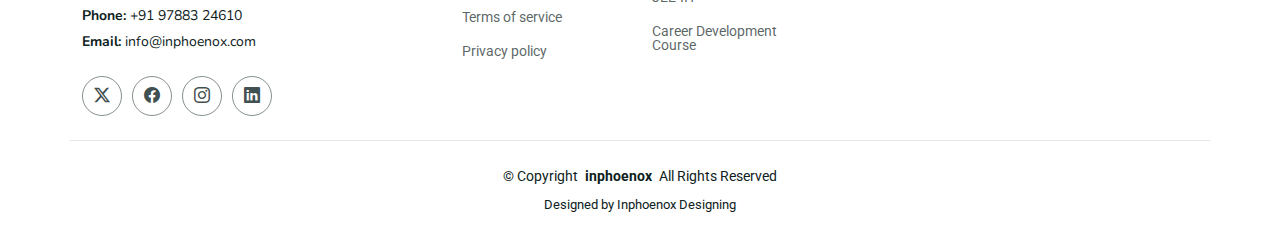
<file: service-details.html>
<!DOCTYPE html>
<html lang="en">

<head>
  <meta charset="utf-8">
  <meta content="width=device-width, initial-scale=1.0" name="viewport">
  <title>Service Details - iLanding Bootstrap Template</title>
  <meta name="description" content="">
  <meta name="keywords" content="">

  <!-- Favicons -->
  <link href="assets/img/favicon.png" rel="icon">
  <link href="assets/img/apple-touch-icon.png" rel="apple-touch-icon">

  <!-- Fonts -->
  <link href="https://fonts.googleapis.com" rel="preconnect">
  <link href="https://fonts.gstatic.com" rel="preconnect" crossorigin>
  <link href="https://fonts.googleapis.com/css2?family=Roboto:ital,wght@0,100;0,300;0,400;0,500;0,700;0,900;1,100;1,300;1,400;1,500;1,700;1,900&family=Inter:wght@100;200;300;400;500;600;700;800;900&family=Nunito:ital,wght@0,200;0,300;0,400;0,500;0,600;0,700;0,800;0,900;1,200;1,300;1,400;1,500;1,600;1,700;1,800;1,900&display=swap" rel="stylesheet">

  <!-- Vendor CSS Files -->
  <link href="assets/vendor/bootstrap/css/bootstrap.min.css" rel="stylesheet">
  <link href="assets/vendor/bootstrap-icons/bootstrap-icons.css" rel="stylesheet">
  <link href="assets/vendor/aos/aos.css" rel="stylesheet">
  <link href="assets/vendor/glightbox/css/glightbox.min.css" rel="stylesheet">
  <link href="assets/vendor/swiper/swiper-bundle.min.css" rel="stylesheet">

  <!-- Main CSS File -->
  <link href="assets/css/main.css" rel="stylesheet">

  <!-- =======================================================
  * Template Name: iLanding
  * Template URL: https://bootstrapmade.com/ilanding-bootstrap-landing-page-template/
  * Updated: Oct 28 2024 with Bootstrap v5.3.3
  * Author: BootstrapMade.com
  * License: https://bootstrapmade.com/license/
  ======================================================== -->

  
</head>

<body class="service-details-page">

  <header id="header" class="header d-flex align-items-center fixed-top">
    <div class="header-container container-fluid container-xl position-relative d-flex align-items-center justify-content-between">

      <a href="index.html" class="logo d-flex align-items-center me-auto me-xl-0">
        <!-- Uncomment the line below if you also wish to use an image logo -->
        <!-- <img src="assets/img/logo.png" alt=""> -->
        <h1 class="sitename">Inphoenox</h1>
      </a>

      <nav id="navmenu" class="navmenu">
        <ul>
          <li><a href="index.html#hero" class="active">Home</a></li>
          <li><a href="#about">About</a></li>
          <li><a href="#features">Study Materials</a></li>
          <li><a href="#services">Courses</a></li>
         <!-- <li><a href="#pricing">Pricing</a></li>
          <li class="dropdown"><a href="#"><span>Dropdown</span> <i class="bi bi-chevron-down toggle-dropdown"></i></a>
            <ul>
              <li><a href="#">Dropdown 1</a></li>
              <li class="dropdown"><a href="#"><span>Deep Dropdown</span> <i class="bi bi-chevron-down toggle-dropdown"></i></a>
                <ul>
                  <li><a href="#">Deep Dropdown 1</a></li>
                  <li><a href="#">Deep Dropdown 2</a></li>
                  <li><a href="#">Deep Dropdown 3</a></li>
                  <li><a href="#">Deep Dropdown 4</a></li>
                  <li><a href="#">Deep Dropdown 5</a></li>
                </ul>
              </li>
              <li><a href="#">Dropdown 2</a></li>
              <li><a href="#">Dropdown 3</a></li>
              <li><a href="#">Dropdown 4</a></li>
            </ul>
          </li>-->
          <li><a href="#contact">Contact</a></li>
        </ul>
        <i class="mobile-nav-toggle d-xl-none bi bi-list"></i>
      </nav>


    </div>
  </header>

  <main class="main">

    <!-- Page Title -->
    <div class="page-title light-background">
      <div class="container">
        <h1>Course Details</h1>
        <nav class="breadcrumbs">
          <ol>
            <li><a href="index.html">Home</a></li>
          </ol>
        </nav>
      </div>
    </div><!-- End Page Title -->

    <!-- Service Details Section -->
    <section id="service-details" class="service-details section">

      <div class="container">

        <div class="row gy-5">

          <div class="col-lg-4" data-aos="fade-up" data-aos-delay="100">

            <div class="service-box">
              <h4>Courses List</h4>
              <div class="services-list">
                <a href="#services"><i class="bi bi-arrow-right-circle"></i><span>10<sup>th</sup>-12<sup>th</sup>State Board and CBSE</span></a>
                <a href="#services"><i class="bi bi-arrow-right-circle"></i><span>NEET</span></a>
                <a href="#services"><i class="bi bi-arrow-right-circle"></i><span>JEE-IIT</span></a>
                <a href="#services"><i class="bi bi-arrow-right-circle"></i><span>Career Development Course</span></a>
              </div>
            </div><!-- End Services List -->

            <div class="service-box">
              <h4>Important Links</h4>
              <div class="download-catalog">
                <a href="https://forms.gle/BEopg4SbFHNVehWm7" target="_blank"><i class="bi bi-file-earmark-text"></i><span>Registration Link - Student Application</span></a>
                <a href="https://forms.gle/JrVGWdywT5CPgCiX6" target="_blank"><i class="bi bi-file-earmark-text"></i><span>Registration Link - Career Development</span></a>
              </div>
            </div><!-- End Services List -->

            <div class="help-box d-flex flex-column justify-content-center align-items-center">
              <i class="bi bi-headset help-icon"></i>
              <h4>Have a Question?</h4>
              <p class="d-flex align-items-center mt-2 mb-0"><i class="bi bi-telephone me-2"></i> <span>+91 97883 24610</span></p>
              <p class="d-flex align-items-center mt-1 mb-0"><i class="bi bi-envelope me-2"></i> <a href="mailto:info@inphoenox.com">info@inphoenox.com</a></p>
            </div>

          </div>

          <div class="col-lg-8 ps-lg-5" data-aos="fade-up" data-aos-delay="200">
            <img src="assets/img/services.jpg" alt="" class="img-fluid services-img">
            <h3>Temporibus et in vero dicta aut eius lidero plastis trand lined voluptas dolorem ut voluptas</h3>
            <p>
              Blanditiis voluptate odit ex error ea sed officiis deserunt. Cupiditate non consequatur et doloremque consequuntur. Accusantium labore reprehenderit error temporibus saepe perferendis fuga doloribus vero. Qui omnis quo sit. Dolorem architecto eum et quos deleniti officia qui.
            </p>
            <ul>
              <li><i class="bi bi-check-circle"></i> <span>Aut eum totam accusantium voluptatem.</span></li>
              <li><i class="bi bi-check-circle"></i> <span>Assumenda et porro nisi nihil nesciunt voluptatibus.</span></li>
              <li><i class="bi bi-check-circle"></i> <span>Ullamco laboris nisi ut aliquip ex ea</span></li>
            </ul>
            <p>
              Est reprehenderit voluptatem necessitatibus asperiores neque sed ea illo. Deleniti quam sequi optio iste veniam repellat odit. Aut pariatur itaque nesciunt fuga.
            </p>
            <p>
              Sunt rem odit accusantium omnis perspiciatis officia. Laboriosam aut consequuntur recusandae mollitia doloremque est architecto cupiditate ullam. Quia est ut occaecati fuga. Distinctio ex repellendus eveniet velit sint quia sapiente cumque. Et ipsa perferendis ut nihil. Laboriosam vel voluptates tenetur nostrum. Eaque iusto cupiditate et totam et quia dolorum in. Sunt molestiae ipsum at consequatur vero. Architecto ut pariatur autem ad non cumque nesciunt qui maxime. Sunt eum quia impedit dolore alias explicabo ea.
            </p>
          </div>

        </div>

      </div>

    </section><!-- /Service Details Section -->

  </main>
  <footer id="footer" class="footer">

    <div class="container footer-top">
      <div class="row gy-4">
        <div class="col-lg-4 col-md-6 footer-about">
          <a href="index.html" class="logo d-flex align-items-center">
            <span class="sitename">Inphoenox</span>
          </a>
          <div class="footer-contact pt-3">
            <p>Tirunelveli, Tenkasi</p>
            <p>Chennai, Bangalore</p>
            <p class="mt-3"><strong>Phone:</strong> <span>+91 97883 24610</span></p>
            <p><strong>Email:</strong> <span>info@inphoenox.com</span></p>
          </div>
          <div class="social-links d-flex mt-4">
            <a href=""><i class="bi bi-twitter-x"></i></a>
            <a href=""><i class="bi bi-facebook"></i></a>
            <a href=""><i class="bi bi-instagram"></i></a>
            <a href=""><i class="bi bi-linkedin"></i></a>
          </div>
        </div>

        <div class="col-lg-2 col-md-3 footer-links">
          <h4>Useful Links</h4>
          <ul>
            <li><a href="#">Home</a></li>
            <li><a href="#">About us</a></li>
            <li><a href="#">Services</a></li>
            <li><a href="#">Terms of service</a></li>
            <li><a href="#">Privacy policy</a></li>
          </ul>
        </div>

        <div class="col-lg-2 col-md-3 footer-links">
          <h4>Our Courses</h4>
          <ul>
            <li><a href="#services">10<sup>th</sup>-12<sup>th</sup>State Board and CBSE</a></li>
            <li><a href="#services">NEET Course</a></li>
            <li><a href="#services">JEE-IIT</a></li>
            <li><a href="#services">Career Development Course</a></li>
          </ul>
        </div>

        

       <!-- <div class="col-lg-2 col-md-3 footer-links">
          <h4>Nobis illum</h4>
          <ul>
            <li><a href="#">Ipsam</a></li>
            <li><a href="#">Laudantium dolorum</a></li>
            <li><a href="#">Dinera</a></li>
            <li><a href="#">Trodelas</a></li>
            <li><a href="#">Flexo</a></li>
          </ul>
        </div>-->

      </div>
    </div>

    <div class="container copyright text-center mt-4">
      <p>© <span>Copyright</span> <strong class="px-1 sitename">inphoenox</strong> <span>All Rights Reserved</span></p>
      <div class="credits">
        <!-- All the links in the footer should remain intact. -->
        <!-- You can delete the links only if you've purchased the pro version. -->
        <!-- Licensing information: https://bootstrapmade.com/license/ -->
        <!-- Purchase the pro version with working PHP/AJAX contact form: [buy-url] -->
        Designed by Inphoenox Designing
      </div>
    </div>

  </footer>

  <!-- Scroll Top -->
  <a href="#" id="scroll-top" class="scroll-top d-flex align-items-center justify-content-center"><i class="bi bi-arrow-up-short"></i></a>

  <!-- Vendor JS Files -->
  <script src="assets/vendor/bootstrap/js/bootstrap.bundle.min.js"></script>
  <script src="assets/vendor/php-email-form/validate.js"></script>
  <script src="assets/vendor/aos/aos.js"></script>
  <script src="assets/vendor/glightbox/js/glightbox.min.js"></script>
  <script src="assets/vendor/swiper/swiper-bundle.min.js"></script>
  <script src="assets/vendor/purecounter/purecounter_vanilla.js"></script>

  <!-- Main JS File -->
  <script src="assets/js/main.js"></script>

</body>

</html>
</file>
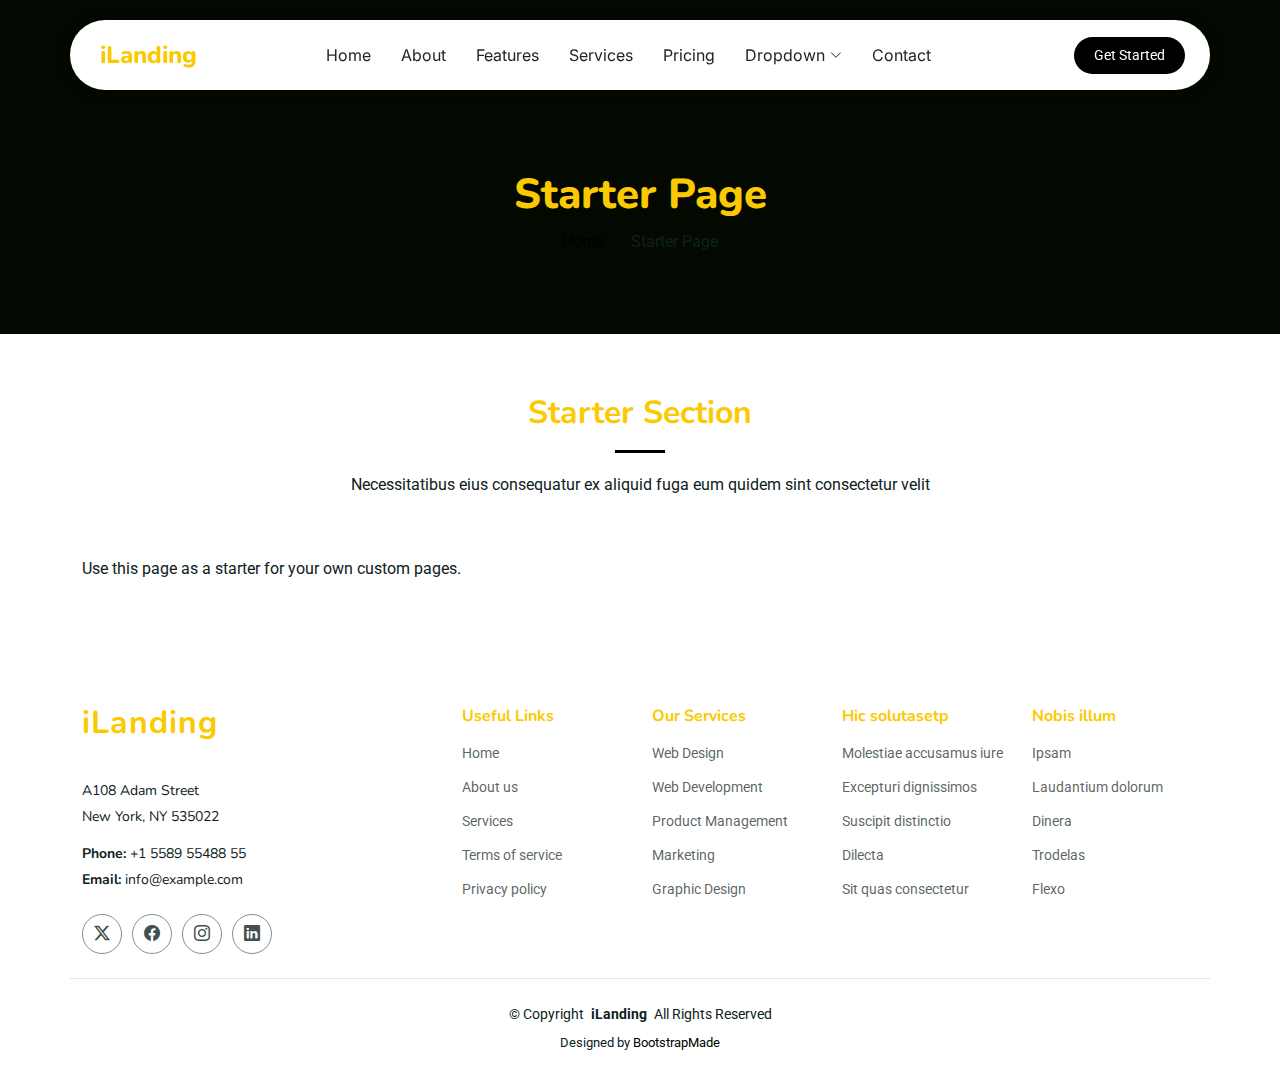
<file: starter-page.html>
<!DOCTYPE html>
<html lang="en">

<head>
  <meta charset="utf-8">
  <meta content="width=device-width, initial-scale=1.0" name="viewport">
  <title>Starter Page - iLanding Bootstrap Template</title>
  <meta name="description" content="">
  <meta name="keywords" content="">

  <!-- Favicons -->
  <link href="assets/img/favicon.png" rel="icon">
  <link href="assets/img/apple-touch-icon.png" rel="apple-touch-icon">

  <!-- Fonts -->
  <link href="https://fonts.googleapis.com" rel="preconnect">
  <link href="https://fonts.gstatic.com" rel="preconnect" crossorigin>
  <link href="https://fonts.googleapis.com/css2?family=Roboto:ital,wght@0,100;0,300;0,400;0,500;0,700;0,900;1,100;1,300;1,400;1,500;1,700;1,900&family=Inter:wght@100;200;300;400;500;600;700;800;900&family=Nunito:ital,wght@0,200;0,300;0,400;0,500;0,600;0,700;0,800;0,900;1,200;1,300;1,400;1,500;1,600;1,700;1,800;1,900&display=swap" rel="stylesheet">

  <!-- Vendor CSS Files -->
  <link href="assets/vendor/bootstrap/css/bootstrap.min.css" rel="stylesheet">
  <link href="assets/vendor/bootstrap-icons/bootstrap-icons.css" rel="stylesheet">
  <link href="assets/vendor/aos/aos.css" rel="stylesheet">
  <link href="assets/vendor/glightbox/css/glightbox.min.css" rel="stylesheet">
  <link href="assets/vendor/swiper/swiper-bundle.min.css" rel="stylesheet">

  <!-- Main CSS File -->
  <link href="assets/css/main.css" rel="stylesheet">

  <!-- =======================================================
  * Template Name: iLanding
  * Template URL: https://bootstrapmade.com/ilanding-bootstrap-landing-page-template/
  * Updated: Oct 28 2024 with Bootstrap v5.3.3
  * Author: BootstrapMade.com
  * License: https://bootstrapmade.com/license/
  ======================================================== -->
</head>

<body class="starter-page-page">

  <header id="header" class="header d-flex align-items-center fixed-top">
    <div class="header-container container-fluid container-xl position-relative d-flex align-items-center justify-content-between">

      <a href="index.html" class="logo d-flex align-items-center me-auto me-xl-0">
        <!-- Uncomment the line below if you also wish to use an image logo -->
        <!-- <img src="assets/img/logo.png" alt=""> -->
        <h1 class="sitename">iLanding</h1>
      </a>

      <nav id="navmenu" class="navmenu">
        <ul>
          <li><a href="#hero">Home</a></li>
          <li><a href="#about">About</a></li>
          <li><a href="#features">Features</a></li>
          <li><a href="#services">Services</a></li>
          <li><a href="#pricing">Pricing</a></li>
          <li class="dropdown"><a href="#"><span>Dropdown</span> <i class="bi bi-chevron-down toggle-dropdown"></i></a>
            <ul>
              <li><a href="#">Dropdown 1</a></li>
              <li class="dropdown"><a href="#"><span>Deep Dropdown</span> <i class="bi bi-chevron-down toggle-dropdown"></i></a>
                <ul>
                  <li><a href="#">Deep Dropdown 1</a></li>
                  <li><a href="#">Deep Dropdown 2</a></li>
                  <li><a href="#">Deep Dropdown 3</a></li>
                  <li><a href="#">Deep Dropdown 4</a></li>
                  <li><a href="#">Deep Dropdown 5</a></li>
                </ul>
              </li>
              <li><a href="#">Dropdown 2</a></li>
              <li><a href="#">Dropdown 3</a></li>
              <li><a href="#">Dropdown 4</a></li>
            </ul>
          </li>
          <li><a href="#contact">Contact</a></li>
        </ul>
        <i class="mobile-nav-toggle d-xl-none bi bi-list"></i>
      </nav>

      <a class="btn-getstarted" href="index.html#about">Get Started</a>

    </div>
  </header>

  <main class="main">

    <!-- Page Title -->
    <div class="page-title light-background">
      <div class="container">
        <h1>Starter Page</h1>
        <nav class="breadcrumbs">
          <ol>
            <li><a href="index.html">Home</a></li>
            <li class="current">Starter Page</li>
          </ol>
        </nav>
      </div>
    </div><!-- End Page Title -->

    <!-- Starter Section Section -->
    <section id="starter-section" class="starter-section section">

      <!-- Section Title -->
      <div class="container section-title" data-aos="fade-up">
        <h2>Starter Section</h2>
        <p>Necessitatibus eius consequatur ex aliquid fuga eum quidem sint consectetur velit</p>
      </div><!-- End Section Title -->

      <div class="container" data-aos="fade-up">
        <p>Use this page as a starter for your own custom pages.</p>
      </div>

    </section><!-- /Starter Section Section -->

  </main>

  <footer id="footer" class="footer">

    <div class="container footer-top">
      <div class="row gy-4">
        <div class="col-lg-4 col-md-6 footer-about">
          <a href="index.html" class="logo d-flex align-items-center">
            <span class="sitename">iLanding</span>
          </a>
          <div class="footer-contact pt-3">
            <p>A108 Adam Street</p>
            <p>New York, NY 535022</p>
            <p class="mt-3"><strong>Phone:</strong> <span>+1 5589 55488 55</span></p>
            <p><strong>Email:</strong> <span>info@example.com</span></p>
          </div>
          <div class="social-links d-flex mt-4">
            <a href=""><i class="bi bi-twitter-x"></i></a>
            <a href=""><i class="bi bi-facebook"></i></a>
            <a href=""><i class="bi bi-instagram"></i></a>
            <a href=""><i class="bi bi-linkedin"></i></a>
          </div>
        </div>

        <div class="col-lg-2 col-md-3 footer-links">
          <h4>Useful Links</h4>
          <ul>
            <li><a href="#">Home</a></li>
            <li><a href="#">About us</a></li>
            <li><a href="#">Services</a></li>
            <li><a href="#">Terms of service</a></li>
            <li><a href="#">Privacy policy</a></li>
          </ul>
        </div>

        <div class="col-lg-2 col-md-3 footer-links">
          <h4>Our Services</h4>
          <ul>
            <li><a href="#">Web Design</a></li>
            <li><a href="#">Web Development</a></li>
            <li><a href="#">Product Management</a></li>
            <li><a href="#">Marketing</a></li>
            <li><a href="#">Graphic Design</a></li>
          </ul>
        </div>

        <div class="col-lg-2 col-md-3 footer-links">
          <h4>Hic solutasetp</h4>
          <ul>
            <li><a href="#">Molestiae accusamus iure</a></li>
            <li><a href="#">Excepturi dignissimos</a></li>
            <li><a href="#">Suscipit distinctio</a></li>
            <li><a href="#">Dilecta</a></li>
            <li><a href="#">Sit quas consectetur</a></li>
          </ul>
        </div>

        <div class="col-lg-2 col-md-3 footer-links">
          <h4>Nobis illum</h4>
          <ul>
            <li><a href="#">Ipsam</a></li>
            <li><a href="#">Laudantium dolorum</a></li>
            <li><a href="#">Dinera</a></li>
            <li><a href="#">Trodelas</a></li>
            <li><a href="#">Flexo</a></li>
          </ul>
        </div>

      </div>
    </div>

    <div class="container copyright text-center mt-4">
      <p>© <span>Copyright</span> <strong class="px-1 sitename">iLanding</strong> <span>All Rights Reserved</span></p>
      <div class="credits">
        <!-- All the links in the footer should remain intact. -->
        <!-- You can delete the links only if you've purchased the pro version. -->
        <!-- Licensing information: https://bootstrapmade.com/license/ -->
        <!-- Purchase the pro version with working PHP/AJAX contact form: [buy-url] -->
        Designed by <a href="https://bootstrapmade.com/">BootstrapMade</a>
      </div>
    </div>

  </footer>

  <!-- Scroll Top -->
  <a href="#" id="scroll-top" class="scroll-top d-flex align-items-center justify-content-center"><i class="bi bi-arrow-up-short"></i></a>

  <!-- Vendor JS Files -->
  <script src="assets/vendor/bootstrap/js/bootstrap.bundle.min.js"></script>
  <script src="assets/vendor/php-email-form/validate.js"></script>
  <script src="assets/vendor/aos/aos.js"></script>
  <script src="assets/vendor/glightbox/js/glightbox.min.js"></script>
  <script src="assets/vendor/swiper/swiper-bundle.min.js"></script>
  <script src="assets/vendor/purecounter/purecounter_vanilla.js"></script>

  <!-- Main JS File -->
  <script src="assets/js/main.js"></script>

</body>

</html>
</file>
<file: assets/css/main.css>
/**
* Template Name: iLanding
* Template URL: https://bootstrapmade.com/ilanding-bootstrap-landing-page-template/
* Updated: Oct 28 2024 with Bootstrap v5.3.3
* Author: BootstrapMade.com
* License: https://bootstrapmade.com/license/
*/

/* Table Styling */
    .custom-table {
      border: 2px solid black;
      border-radius: 8px;
      overflow: hidden;
      box-shadow: 0px 4px 6px rgba(0, 0, 0, 0.1);
    }

    .custom-table th {
      background-color: #FFD700; /* Dark Yellow */
      color: black;
      border-bottom: 2px solid black;
      text-transform: uppercase;
      font-weight: bold;
    }

    .custom-table td, .custom-table th {
      text-align: center;
      vertical-align: middle;
      border: 1px solid black;
    }

    .custom-table tbody tr:hover {
      background-color: #fafafa; /* Subtle hover effect */
    }

    /* Button Styling */
    .btn-custom {
      background-color: #FFD700; /* Dark Yellow */
      color: black;
      border-radius: 5px;
      padding: 5px 15px;
      transition: background-color 0.3s, color 0.3s;
    }

    .btn-custom:hover {
      background-color: #FFC000; /* Slightly darker yellow */
      color: white;
      box-shadow: 0 2px 4px rgba(0, 0, 0, 0.2);
    }

.header .logo img {
  max-height: 100px; /* Increase this value as needed */
  margin-right: 10px;
}

.experience-badge {
  background: rgba(0, 0, 0, 0.5); /* Black background with 50% transparency */
  color: #fff; /* Text color to make it readable */
  padding: 20px;
  border-radius: 8px;
}

.header {
  padding: 30px 0; /* Adjust padding as required */
}


/*--------------------------------------------------------------
# Font & Color Variables
# Help: https://bootstrapmade.com/color-system/
--------------------------------------------------------------*/
/* Fonts */
:root {
  --default-font: "Roboto",  system-ui, -apple-system, "Segoe UI", Roboto, "Helvetica Neue", Arial, "Noto Sans", "Liberation Sans", sans-serif, "Apple Color Emoji", "Segoe UI Emoji", "Segoe UI Symbol", "Noto Color Emoji";
  --heading-font: "Nunito",  sans-serif;
  --nav-font: "Inter",  sans-serif;
}

/* Global Colors - The following color variables are used throughout the website. Updating them here will change the color scheme of the entire website */
:root { 
  --background-color: #ffffff; /* Background color for the entire website, including individual sections */
  --default-color: #0d2121; /* Default color used for the majority of the text content across the entire website */
  --heading-color: #fbc901; /* Color for headings, subheadings and title throughout the website */
  --accent-color: #000000; /* Accent color that represents your brand on the website. It's used for buttons, links, and other elements that need to stand out */
  --surface-color: #ffffff; /* The surface color is used as a background of boxed elements within sections, such as cards, icon boxes, or other elements that require a visual separation from the global background. */
  --contrast-color: #ffffff; /* Contrast color for text, ensuring readability against backgrounds of accent, heading, or default colors. */
}

/* Nav Menu Colors - The following color variables are used specifically for the navigation menu. They are separate from the global colors to allow for more customization options */
:root {
  --nav-color: #212529;  /* The default color of the main navmenu links */
  --nav-hover-color: #ffd700; /* Applied to main navmenu links when they are hovered over or active */
  --nav-mobile-background-color: #ffd700; /* Used as the background color for mobile navigation menu */
  --nav-dropdown-background-color: #ffd700; /* Used as the background color for dropdown items that appear when hovering over primary navigation items */
  --nav-dropdown-color: #212529; /* Used for navigation links of the dropdown items in the navigation menu. */
  --nav-dropdown-hover-color: #0d2121; /* Similar to --nav-hover-color, this color is applied to dropdown navigation links when they are hovered over. */
}

/* Color Presets - These classes override global colors when applied to any section or element, providing reuse of the sam color scheme. */

.light-background {
  --background-color: #030900;
  --surface-color: #ffffff;
}

.dark-background {
  --background-color: #0d83fd;
  --default-color: #ffffff;
  --heading-color: #ffffff;
  --surface-color: #409dfd;
  --contrast-color: #ffffff;
}

/* Smooth scroll */
:root {
  scroll-behavior: smooth;
}

/*--------------------------------------------------------------
# General Styling & Shared Classes
--------------------------------------------------------------*/
body {
  color: var(--default-color);
  background-color: var(--background-color);
  font-family: var(--default-font);
}

a {
  color: var(--accent-color);
  text-decoration: none;
  transition: 0.3s;
}

a:hover {
  color: color-mix(in srgb, var(--accent-color), transparent 25%);
  text-decoration: none;
}

h1,
h2,
h3,
h4,
h5,
h6 {
  color: var(--heading-color);
  font-family: var(--heading-font);
}

/* PHP Email Form Messages
------------------------------*/
.php-email-form .error-message {
  display: none;
  background: #df1529;
  color: #ffffff;
  text-align: left;
  padding: 15px;
  margin-bottom: 24px;
  font-weight: 600;
}

.php-email-form .sent-message {
  display: none;
  color: #ffffff;
  background: #059652;
  text-align: center;
  padding: 15px;
  margin-bottom: 24px;
  font-weight: 600;
}

.php-email-form .loading {
  display: none;
  background: var(--surface-color);
  text-align: center;
  padding: 15px;
  margin-bottom: 24px;
}

.php-email-form .loading:before {
  content: "";
  display: inline-block;
  border-radius: 50%;
  width: 24px;
  height: 24px;
  margin: 0 10px -6px 0;
  border: 3px solid var(--accent-color);
  border-top-color: var(--surface-color);
  animation: php-email-form-loading 1s linear infinite;
}

@keyframes php-email-form-loading {
  0% {
    transform: rotate(0deg);
  }

  100% {
    transform: rotate(360deg);
  }
}

/*--------------------------------------------------------------
# Global Header
--------------------------------------------------------------*/
.header {
  --background-color: rgba(255, 255, 255, 0);
  color: var(--default-color);
  background-color: var(--background-color);
  padding: 20px 0;
  transition: all 0.5s;
  z-index: 997;
}

.header .header-container {
  background: var(--surface-color);
  border-radius: 50px;
  padding: 5px 25px;
  box-shadow: 0px 2px 15px rgba(0, 0, 0, 0.1);
}

.scrolled .header .header-container {
  background: color-mix(in srgb, var(--surface-color), transparent 5%);
}

.header .logo {
  line-height: 1;
  padding-left: 5px;
}

.header .logo img {
  max-height: 36px;
  margin-right: 8px;
}

.header .logo h1 {
  font-size: 24px;
  margin: 0;
  font-weight: 800;
  color: var(--heading-color);
}

.header .btn-getstarted,
.header .btn-getstarted:focus {
  color: var(--contrast-color);
  background: var(--accent-color);
  font-size: 14px;
  padding: 8px 20px;
  margin: 0 0 0 30px;
  border-radius: 50px;
  transition: 0.3s;
}

.header .btn-getstarted:hover,
.header .btn-getstarted:focus:hover {
  color: var(--contrast-color);
  background: color-mix(in srgb, var(--accent-color), transparent 15%);
}

@media (max-width: 1200px) {
  .header {
    padding-top: 10px;
  }

  .header .header-container {
    margin-left: 10px;
    margin-right: 10px;
    padding: 10px 5px 10px 15px;
  }

  .header .logo {
    order: 1;
  }

  .header .btn-getstarted {
    order: 2;
    margin: 0 10px 0 0;
    padding: 6px 15px;
  }

  .header .navmenu {
    order: 3;
  }
}

/*--------------------------------------------------------------
# Navigation Menu
--------------------------------------------------------------*/
/* Navmenu - Desktop */
@media (min-width: 1200px) {
  .navmenu {
    padding: 0;
  }

  .navmenu ul {
    margin: 0;
    padding: 0;
    display: flex;
    list-style: none;
    align-items: center;
  }

  .navmenu li {
    position: relative;
  }

  .navmenu a,
  .navmenu a:focus {
    color: var(--nav-color);
    padding: 18px 15px;
    font-size: 16px;
    font-family: var(--nav-font);
    font-weight: 400;
    display: flex;
    align-items: center;
    justify-content: space-between;
    white-space: nowrap;
    transition: 0.3s;
  }

  .navmenu a i,
  .navmenu a:focus i {
    font-size: 12px;
    line-height: 0;
    margin-left: 5px;
    transition: 0.3s;
  }

  .navmenu li:last-child a {
    padding-right: 0;
  }

  .navmenu li:hover>a,
  .navmenu .active,
  .navmenu .active:focus {
    color: var(--nav-hover-color);
  }

  .navmenu .dropdown ul {
    margin: 0;
    padding: 10px 0;
    background: var(--nav-dropdown-background-color);
    display: block;
    position: absolute;
    visibility: hidden;
    left: 14px;
    top: 130%;
    opacity: 0;
    transition: 0.3s;
    border-radius: 4px;
    z-index: 99;
    box-shadow: 0px 0px 30px rgba(0, 0, 0, 0.1);
  }

  .navmenu .dropdown ul li {
    min-width: 200px;
  }

  .navmenu .dropdown ul a {
    padding: 10px 20px;
    font-size: 15px;
    text-transform: none;
    color: var(--nav-dropdown-color);
  }

  .navmenu .dropdown ul a i {
    font-size: 12px;
  }

  .navmenu .dropdown ul a:hover,
  .navmenu .dropdown ul .active:hover,
  .navmenu .dropdown ul li:hover>a {
    color: var(--nav-dropdown-hover-color);
  }

  .navmenu .dropdown:hover>ul {
    opacity: 1;
    top: 100%;
    visibility: visible;
  }

  .navmenu .dropdown .dropdown ul {
    top: 0;
    left: -90%;
    visibility: hidden;
  }

  .navmenu .dropdown .dropdown:hover>ul {
    opacity: 1;
    top: 0;
    left: -100%;
    visibility: visible;
  }
}

/* Navmenu - Mobile */
@media (max-width: 1199px) {
  .mobile-nav-toggle {
    color: var(--nav-color);
    font-size: 28px;
    line-height: 0;
    margin-right: 10px;
    cursor: pointer;
    transition: color 0.3s;
  }

  .navmenu {
    padding: 0;
    z-index: 9997;
  }

  .navmenu ul {
    display: none;
    list-style: none;
    position: absolute;
    inset: 60px 20px 20px 20px;
    padding: 10px 0;
    margin: 0;
    border-radius: 6px;
    background-color: var(--nav-mobile-background-color);
    overflow-y: auto;
    transition: 0.3s;
    z-index: 9998;
    box-shadow: 0px 0px 30px rgba(0, 0, 0, 0.1);
  }

  .navmenu a,
  .navmenu a:focus {
    color: var(--nav-dropdown-color);
    padding: 10px 20px;
    font-family: var(--nav-font);
    font-size: 17px;
    font-weight: 500;
    display: flex;
    align-items: center;
    justify-content: space-between;
    white-space: nowrap;
    transition: 0.3s;
  }

  .navmenu a i,
  .navmenu a:focus i {
    font-size: 12px;
    line-height: 0;
    margin-left: 5px;
    width: 30px;
    height: 30px;
    display: flex;
    align-items: center;
    justify-content: center;
    border-radius: 50%;
    transition: 0.3s;
    background-color: color-mix(in srgb, var(--accent-color), transparent 90%);
  }

  .navmenu a i:hover,
  .navmenu a:focus i:hover {
    background-color: var(--accent-color);
    color: var(--contrast-color);
  }

  .navmenu a:hover,
  .navmenu .active,
  .navmenu .active:focus {
    color: var(--nav-dropdown-hover-color);
  }

  .navmenu .active i,
  .navmenu .active:focus i {
    background-color: var(--accent-color);
    color: var(--contrast-color);
    transform: rotate(180deg);
  }

  .navmenu .dropdown ul {
    position: static;
    display: none;
    z-index: 99;
    padding: 10px 0;
    margin: 10px 20px;
    background-color: var(--nav-dropdown-background-color);
    border: 1px solid color-mix(in srgb, var(--default-color), transparent 90%);
    box-shadow: none;
    transition: all 0.5s ease-in-out;
  }

  .navmenu .dropdown ul ul {
    background-color: rgba(33, 37, 41, 0.1);
  }

  .navmenu .dropdown>.dropdown-active {
    display: block;
    background-color: rgba(33, 37, 41, 0.03);
  }

  .mobile-nav-active {
    overflow: hidden;
  }

  .mobile-nav-active .mobile-nav-toggle {
    color: #fff;
    position: absolute;
    font-size: 32px;
    top: 15px;
    right: 15px;
    margin-right: 0;
    z-index: 9999;
  }

  .mobile-nav-active .navmenu {
    position: fixed;
    overflow: hidden;
    inset: 0;
    background: rgba(33, 37, 41, 0.8);
    transition: 0.3s;
  }

  .mobile-nav-active .navmenu>ul {
    display: block;
  }
}

/*--------------------------------------------------------------
# Global Footer
--------------------------------------------------------------*/
.footer {
  color: var(--default-color);
  background-color: var(--background-color);
  font-size: 14px;
  position: relative;
}

.footer .footer-top {
  padding-top: 50px;
}

.footer .footer-about .logo {
  line-height: 1;
  margin-bottom: 25px;
}

.footer .footer-about .logo img {
  max-height: 40px;
  margin-right: 6px;
}

.footer .footer-about .logo span {
  color: var(--heading-color);
  font-family: var(--heading-font);
  font-size: 32px;
  font-weight: 700;
  letter-spacing: 1px;
}

.footer .footer-about p {
  font-size: 14px;
  font-family: var(--heading-font);
}

.footer .social-links a {
  display: flex;
  align-items: center;
  justify-content: center;
  width: 40px;
  height: 40px;
  border-radius: 50%;
  border: 1px solid color-mix(in srgb, var(--default-color), transparent 50%);
  font-size: 16px;
  color: color-mix(in srgb, var(--default-color), transparent 20%);
  margin-right: 10px;
  transition: 0.3s;
}

.footer .social-links a:hover {
  color: var(--accent-color);
  border-color: var(--accent-color);
}

.footer h4 {
  font-size: 16px;
  font-weight: bold;
  position: relative;
  padding-bottom: 12px;
}

.footer .footer-links {
  margin-bottom: 30px;
}

.footer .footer-links ul {
  list-style: none;
  padding: 0;
  margin: 0;
}

.footer .footer-links ul i {
  padding-right: 2px;
  font-size: 12px;
  line-height: 0;
}

.footer .footer-links ul li {
  padding: 10px 0;
  display: flex;
  align-items: center;
}

.footer .footer-links ul li:first-child {
  padding-top: 0;
}

.footer .footer-links ul a {
  color: color-mix(in srgb, var(--default-color), transparent 30%);
  display: inline-block;
  line-height: 1;
}

.footer .footer-links ul a:hover {
  color: var(--accent-color);
}

.footer .footer-contact p {
  margin-bottom: 5px;
}

.footer .copyright {
  padding: 25px 0;
  border-top: 1px solid color-mix(in srgb, var(--default-color), transparent 90%);
}

.footer .copyright p {
  margin-bottom: 0;
}

.footer .credits {
  margin-top: 8px;
  font-size: 13px;
}

/*--------------------------------------------------------------
# Scroll Top Button
--------------------------------------------------------------*/
.scroll-top {
  position: fixed;
  visibility: hidden;
  opacity: 0;
  right: 15px;
  bottom: -15px;
  z-index: 99999;
  background-color: var(--accent-color);
  width: 44px;
  height: 44px;
  border-radius: 50px;
  transition: all 0.4s;
}

.scroll-top i {
  font-size: 24px;
  color: var(--contrast-color);
  line-height: 0;
}

.scroll-top:hover {
  background-color: color-mix(in srgb, var(--accent-color), transparent 20%);
  color: var(--contrast-color);
}

.scroll-top.active {
  visibility: visible;
  opacity: 1;
  bottom: 15px;
}

/*--------------------------------------------------------------
# Disable aos animation delay on mobile devices
--------------------------------------------------------------*/
@media screen and (max-width: 768px) {
  [data-aos-delay] {
    transition-delay: 0 !important;
  }
}

/*--------------------------------------------------------------
# Global Page Titles & Breadcrumbs
--------------------------------------------------------------*/
.page-title {
  color: var(--default-color);
  background-color: var(--background-color);
  padding: 170px 0 80px 0;
  text-align: center;
  position: relative;
}

.page-title h1 {
  font-size: 42px;
  font-weight: 800;
  margin-bottom: 10px;
}

.page-title .breadcrumbs ol {
  display: flex;
  flex-wrap: wrap;
  list-style: none;
  justify-content: center;
  padding: 0;
  margin: 0;
  font-size: 16px;
  font-weight: 400;
}

.page-title .breadcrumbs ol li+li {
  padding-left: 10px;
}

.page-title .breadcrumbs ol li+li::before {
  content: "/";
  display: inline-block;
  padding-right: 10px;
  color: color-mix(in srgb, var(--default-color), transparent 70%);
}

/*--------------------------------------------------------------
# Global Sections
--------------------------------------------------------------*/
section,
.section {
  color: var(--default-color);
  background-color: var(--background-color);
  padding: 60px 0;
  scroll-margin-top: 90px;
  overflow: clip;
}

@media (max-width: 1199px) {

  section,
  .section {
    scroll-margin-top: 66px;
  }
}

/*--------------------------------------------------------------
# Global Section Titles
--------------------------------------------------------------*/
.section-title {
  text-align: center;
  padding-bottom: 60px;
  position: relative;
}

.section-title h2 {
  font-size: 32px;
  font-weight: 700;
  margin-bottom: 20px;
  padding-bottom: 20px;
  position: relative;
}

.section-title h2:after {
  content: "";
  position: absolute;
  display: block;
  width: 50px;
  height: 3px;
  background: var(--accent-color);
  left: 0;
  right: 0;
  bottom: 0;
  margin: auto;
}

.section-title p {
  margin-bottom: 0;
}

/*--------------------------------------------------------------
# Hero Section
--------------------------------------------------------------*/
.hero {
  position: relative;
  padding-top: 160px;
  background: linear-gradient(135deg, color-mix(in srgb, var(--accent-color), transparent 95%) 50%, color-mix(in srgb, var(--accent-color), transparent 98%) 25%, transparent 50%);
}

.hero::before {
  content: "";
  position: absolute;
  top: 0;
  left: 0;
  width: 100%;
  height: 100%;
  background: radial-gradient(circle at 90% 10%, color-mix(in srgb, var(--accent-color), transparent 92%), transparent 40%);
  pointer-events: none;
}

.hero .hero-content {
  position: relative;
  z-index: 1;
}

.hero .hero-content h1 {
  font-size: 3.5rem;
  font-weight: 700;
  line-height: 1.2;
  margin-bottom: 1.5rem;
}

.hero .hero-content h1 .accent-text {
  color: var(--accent-color);
}

@media (max-width: 992px) {
  .hero .hero-content {
    text-align: center;
    margin-bottom: 3rem;
  }

  .hero .hero-content h1 {
    font-size: 2.5rem;
  }

  .hero .hero-content .hero-buttons {
    justify-content: center;
  }
}

@media (max-width: 575px) {
  .hero .hero-content h1 {
    font-size: 2rem;
  }
}

.hero .company-badge {
  display: inline-flex;
  align-items: center;
  padding: 0.5rem 1rem;
  background-color: color-mix(in srgb, var(--accent-color), transparent 92%);
  border-radius: 50px;
  color: var(--accent-color);
  font-weight: 500;
}

.hero .company-badge i {
  font-size: 1.25rem;
}

.hero .btn-primary {
  background-color: var(--accent-color);
  border-color: var(--accent-color);
  color: var(--contrast-color);
  padding: 0.75rem 2.5rem;
  border-radius: 50px;
  font-weight: 500;
  transition: all 0.3s ease;
}

.hero .btn-primary:hover {
  background-color: color-mix(in srgb, var(--accent-color), black 20%);
  border-color: color-mix(in srgb, var(--accent-color), black 20%);
}

.hero .btn-link {
  color: var(--heading-color);
  text-decoration: none;
  font-weight: 500;
  transition: all 0.3s ease;
}

.hero .btn-link:hover {
  color: var(--accent-color);
}

.hero .btn-link i {
  font-size: 1.5rem;
  vertical-align: middle;
}

.hero .hero-image {
  position: relative;
  text-align: center;
  z-index: 1;
}

.hero .hero-image img {
  max-width: 100%;
  height: auto;
}

.hero .customers-badge {
  position: absolute;
  bottom: 10px;
  right: 30px;
  background-color: var(--surface-color);
  padding: 1rem;
  border-radius: 10px;
  box-shadow: 0 5px 20px rgba(0, 0, 0, 0.1);
  max-width: 300px;
  animation: float-badge 3s ease-in-out infinite;
  will-change: transform;
}

.hero .customers-badge .customer-avatars {
  display: flex;
  align-items: center;
  margin-bottom: 0.5rem;
}

.hero .customers-badge .avatar {
  width: 35px;
  height: 35px;
  border-radius: 50%;
  border: 2px solid var(--surface-color);
  margin-left: -8px;
}

.hero .customers-badge .avatar:first-child {
  margin-left: 0;
}

.hero .customers-badge .avatar.more {
  background-color: var(--accent-color);
  color: var(--contrast-color);
  display: flex;
  align-items: center;
  justify-content: center;
  font-size: 0.75rem;
  font-weight: 600;
}

.hero .customers-badge p {
  font-size: 0.875rem;
  color: color-mix(in srgb, var(--default-color), transparent 40%);
}

@media (max-width: 992px) {
  .hero .customers-badge {
    position: static;
    margin: 1rem auto;
    max-width: 250px;
  }
}

.hero .stats-row {
  position: relative;
  z-index: 1;
  margin-top: 5rem;
  background-color: var(--surface-color);
  border-radius: 20px;
  box-shadow: 0 5px 15px rgba(0, 0, 0, 0.05);
  padding-bottom: 2rem;
}

.hero .stat-item {
  display: flex;
  align-items: center;
  gap: 1rem;
  padding: 2rem;
}

.hero .stat-item .stat-icon {
  flex-shrink: 0;
  width: 64px;
  height: 64px;
  display: flex;
  align-items: center;
  justify-content: center;
  background-color: color-mix(in srgb, var(--accent-color), transparent 92%);
  border-radius: 50px;
  transition: 0.3s;
}

.hero .stat-item .stat-icon i {
  font-size: 1.5rem;
  color: var(--accent-color);
}

.hero .stat-item:hover .stat-icon {
  background-color: var(--accent-color);
}

.hero .stat-item:hover .stat-icon i {
  color: var(--contrast-color);
}

.hero .stat-item .stat-content {
  flex-grow: 1;
}

.hero .stat-item .stat-content h4 {
  font-size: 1.25rem;
  margin-bottom: 0.25rem;
  font-weight: 600;
}

.hero .stat-item .stat-content p {
  font-size: 0.875rem;
  color: color-mix(in srgb, var(--default-color), transparent 40%);
  margin: 0;
}

@media (max-width: 575px) {
  .hero .stat-item {
    padding: 1.5rem;
  }
}

@keyframes float-badge {
  0% {
    transform: translateY(0);
  }

  50% {
    transform: translateY(-10px);
  }

  100% {
    transform: translateY(0);
  }
}

/*--------------------------------------------------------------
# About Section
--------------------------------------------------------------*/
.about .about-meta {
  color: var(--accent-color);
  font-weight: 600;
  margin-bottom: 1rem;
  display: inline-block;
}

.about .about-title {
  font-size: 1.75rem;
  margin-bottom: 1rem;
  line-height: 1.2;
  font-weight: 700;
}

@media (max-width: 992px) {
  .about .about-title {
    font-size: 2rem;
  }
}

.about .about-description {
  margin-bottom: 2rem;
  color: color-mix(in srgb, var(--default-color), transparent 20%);
}

.about .feature-list-wrapper {
  margin-bottom: 2rem;
}

.about .feature-list {
  list-style: none;
  padding: 0;
  margin: 0;
}

.about .feature-list li {
  display: flex;
  align-items: center;
  gap: 0.75rem;
  margin-bottom: 1rem;
  font-size: 1rem;
}

.about .feature-list li i {
  color: var(--accent-color);
  font-size: 1.25rem;
}

.about .profile .profile-image {
  width: 60px;
  height: 60px;
  border-radius: 50%;
  object-fit: cover;
}

.about .profile .profile-name {
  font-size: 1.125rem;
  margin: 0;
}

.about .profile .profile-position {
  color: var(--accent-color);
  margin: 0;
  font-size: 0.875rem;
}

.about .contact-info {
  padding: 1rem 1.5rem;
  background-color: var(--surface-color);
  border-radius: 0.5rem;
  box-shadow: 0 0 15px rgba(0, 0, 0, 0.06);
}

.about .contact-info i {
  color: var(--accent-color);
  font-size: 1.5rem;
}

.about .contact-info .contact-label {
  color: color-mix(in srgb, var(--default-color), transparent 30%);
  font-size: 0.875rem;
  margin: 0;
}

.about .contact-info .contact-number {
  font-weight: 600;
  margin: 0;
}

.about .image-wrapper {
  position: relative;
}

@media (max-width: 992px) {
  .about .image-wrapper {
    padding-left: 0;
    margin-top: 3rem;
    display: flex;
    flex-direction: column;
    gap: 2rem;
  }
}

@media (max-width: 992px) {
  .about .image-wrapper .images {
    display: flex;
    flex-direction: column;
    gap: 1.5rem;
  }
}

@media (max-width: 992px) {
  .about .image-wrapper .main-image {
    margin-left: 0;
  }
}

.about .image-wrapper .small-image {
  position: absolute;
  top: 20%;
  left: -10%;
  width: 45%;
  border: 8px solid var(--surface-color);
}

@media (max-width: 992px) {
  .about .image-wrapper .small-image {
    position: static;
    width: 100%;
    margin: 0 auto;
    border: 0;
  }
}

.about .image-wrapper .experience-badge {
  position: absolute;
  bottom: 5%;
  right: 5%;
  background: rgba(0, 0, 0, 0.5);
  color: var(--contrast-color);
  padding: 1.5rem;
  border-radius: 0.5rem;
  text-align: center;
  min-width: 200px;
  animation: experience-float 3s ease-in-out infinite;
}

@media (max-width: 992px) {
  .about .image-wrapper .experience-badge {
    position: static;
    width: fit-content;
    margin: 0 auto;
  }
}

.about .image-wrapper .experience-badge h3 {
  color: var(--contrast-color);
  font-size: 2.5rem;
  margin: 0;
  line-height: 0.5;
}

.about .image-wrapper .experience-badge h3 span {
  font-size: 1rem;
  display: inline-block;
  margin-left: 0.25rem;
}

.about .image-wrapper .experience-badge p {
  margin: 0.5rem 0 0;
  font-size: 0.875rem;
}

@keyframes experience-float {
  0% {
    transform: translateY(0);
  }

  50% {
    transform: translateY(-10px);
  }

  100% {
    transform: translateY(0);
  }
}

/*--------------------------------------------------------------
# Features Section
--------------------------------------------------------------*/
.features .nav-tabs {
  border: 0;
  background-color: color-mix(in srgb, var(--default-color), transparent 96%);
  display: inline-flex;
  align-items: center;
  justify-content: center;
  border-radius: 50px;
  padding: 6px;
  width: auto;
}

.features .nav-item {
  margin: 0;
  padding: 0 5px 0 0;
}

.features .nav-item:last-child {
  padding-right: 0;
}

.features .nav-link {
  background-color: none;
  color: var(--heading-color);
  padding: 10px 30px;
  transition: 0.3s;
  border-radius: 50px;
  display: flex;
  align-items: center;
  justify-content: center;
  cursor: pointer;
  height: 100%;
  border: 0;
  margin: 0;
}

@media (max-width: 468px) {
  .features .nav-link {
    padding: 8px 20px;
  }
}

.features .nav-link i {
  padding-right: 15px;
  font-size: 48px;
}

.features .nav-link h4 {
  font-size: 14px;
  font-weight: 500;
  margin: 0;
}

.features .nav-link:hover {
  border-color: color-mix(in srgb, var(--default-color), transparent 80%);
}

.features .nav-link:hover h4 {
  color: var(--accent-color);
}

.features .nav-link.active {
  background-color: var(--accent-color);
  border-color: var(--accent-color);
}

.features .nav-link.active h4 {
  color: var(--contrast-color);
}

.features .tab-content {
  margin-top: 30px;
}

.features .tab-pane h3 {
  color: var(--heading-color);
  font-weight: 700;
  font-size: 32px;
  position: relative;
  margin-bottom: 20px;
  padding-bottom: 20px;
}

.features .tab-pane h3:after {
  content: "";
  position: absolute;
  display: block;
  width: 60px;
  height: 3px;
  background: var(--accent-color);
  left: 0;
  bottom: 0;
}

.features .tab-pane ul {
  list-style: none;
  padding: 0;
}

.features .tab-pane ul li {
  padding-top: 10px;
}

.features .tab-pane ul i {
  font-size: 20px;
  padding-right: 4px;
  color: var(--accent-color);
}

.features .tab-pane p:last-child {
  margin-bottom: 0;
}

/*--------------------------------------------------------------
# Features Cards Section
--------------------------------------------------------------*/
.features-cards {
  --default-color: #555;
  --heading-color: #333;
}

.features-cards .feature-box {
  height: 100%;
  padding: 40px 30px;
  border-radius: 10px;
}

.features-cards .feature-box i {
  font-size: 44px;
  display: inline-block;
  line-height: 0;
  color: var(--accent-color);
  margin-bottom: 20px;
}

.features-cards .feature-box h4 {
  font-size: 20px;
  font-weight: 700;
  margin: 0 0 10px 0;
}

.features-cards .feature-box p {
  font-size: 15px;
  margin-bottom: 0;
}

.features-cards .feature-box.orange {
  background-color: #fff3e2;
}

.features-cards .feature-box.orange i {
  color: #edb86e;
}

.features-cards .feature-box.blue {
  background-color: #deedfd;
}

.features-cards .feature-box.blue i {
  color: #20a5f8;
}

.features-cards .feature-box.green {
  background-color: #d5f1e4;
}

.features-cards .feature-box.green i {
  color: #48c88a;
}

.features-cards .feature-box.red {
  background-color: #fdeded;
}

.features-cards .feature-box.red i {
  color: #f28484;
}

/*--------------------------------------------------------------
# Features 2 Section
--------------------------------------------------------------*/
.features-2 .feature-item .feature-icon {
  width: 60px;
  height: 60px;
  display: flex;
  align-items: center;
  justify-content: center;
  border-radius: 50%;
  background-color: color-mix(in srgb, var(--accent-color), transparent 92%);
}

.features-2 .feature-item .feature-icon i {
  font-size: 24px;
  color: var(--accent-color);
}

.features-2 .feature-item .feature-content h3 {
  font-size: 20px;
  font-weight: 600;
  margin-bottom: 10px;
}

.features-2 .feature-item .feature-content p {
  color: color-mix(in srgb, var(--default-color), transparent 25%);
  font-size: 15px;
  margin-bottom: 0;
}

.features-2 .phone-mockup {
  position: relative;
  padding: 30px 0;
}

.features-2 .phone-mockup img {
  max-width: 300px;
  height: auto;
  filter: drop-shadow(0 5px 15px rgba(0, 0, 0, 0.1));
}

@media (max-width: 991.98px) {
  .features-2 .feature-item {
    text-align: center !important;
    margin-bottom: 2rem;
  }

  .features-2 .feature-item .d-flex {
    flex-direction: column;
    text-align: center;
    justify-content: center !important;
  }

  .features-2 .phone-mockup {
    margin: 3rem 0;
  }
}

/*--------------------------------------------------------------
# Call To Action Section
--------------------------------------------------------------*/
.call-to-action .container {
  background: var(--accent-color);
  color: var(--contrast-color);
  position: relative;
  overflow: hidden;
  border-radius: 1rem;
  padding: 4rem 2rem;
}

.call-to-action h2,
.call-to-action p {
  color: var(--contrast-color);
  position: relative;
  z-index: 2;
}

.call-to-action .btn-cta {
  background-color: color-mix(in srgb, var(--contrast-color) 15%, transparent);
  color: var(--contrast-color);
  padding: 12px 40px;
  border-radius: 50px;
  transition: all 0.3s ease;
  border: 2px solid var(--contrast-color);
  position: relative;
  z-index: 2;
}

.call-to-action .btn-cta:hover {
  background-color: var(--contrast-color);
  color: var(--accent-color);
}

.call-to-action .shape {
  position: absolute;
  pointer-events: none;
  z-index: 1;
}

.call-to-action .shape svg {
  width: 100%;
  height: 100%;
}

.call-to-action .shape svg path {
  fill: color-mix(in srgb, var(--contrast-color) 70%, transparent);
}

.call-to-action .shape-1 {
  width: 300px;
  height: 300px;
  top: -100px;
  right: -50px;
  opacity: 0.1;
  transform: rotate(45deg);
  animation: shapes-float 3s ease-in-out infinite;
}

.call-to-action .shape-2 {
  width: 200px;
  height: 200px;
  bottom: -50px;
  left: -50px;
  opacity: 0.15;
  transform: rotate(-15deg);
  animation: shapes-float 4s ease-in-out infinite;
}

.call-to-action .shape-3 {
  width: 150px;
  height: 150px;
  top: 20%;
  right: 15%;
  opacity: 0.08;
  transform: rotate(15deg);
}

.call-to-action .dots {
  position: absolute;
  pointer-events: none;
  z-index: 1;
  color: var(--contrast-color);
}

.call-to-action .dots svg {
  width: 100%;
  height: 100%;
}

.call-to-action .dots-1 {
  width: 200px;
  height: 200px;
  top: -30px;
  left: 10%;
  opacity: 0.1;
  transform: rotate(15deg);
  animation: shapes-float 4s ease-in-out infinite;
}

.call-to-action .dots-2 {
  width: 150px;
  height: 150px;
  bottom: 20px;
  right: 15%;
  opacity: 0.15;
  transform: rotate(-10deg);
}

@keyframes shapes-float {

  0%,
  100% {
    transform: scale(0.8) rotate(45deg) translateY(0);
  }

  50% {
    transform: scale(0.8) rotate(45deg) translateY(-20px);
  }
}

@media (max-width: 991.98px) {
  .call-to-action .container {
    padding: 3rem 1.5rem;
  }

  .call-to-action .shape-1 {
    width: 200px;
    height: 200px;
  }

  .call-to-action .shape-2 {
    width: 150px;
    height: 150px;
  }

  .call-to-action .shape-3 {
    width: 100px;
    height: 100px;
  }

  .call-to-action .dots-1 {
    width: 150px;
    height: 150px;
  }

  .call-to-action .dots-2 {
    width: 120px;
    height: 120px;
  }

  .call-to-action .dots-3 {
    width: 80px;
    height: 80px;
  }
}

/*--------------------------------------------------------------
# Clients Section
--------------------------------------------------------------*/
.clients .swiper-slide img {
  opacity: 0.5;
  transition: 0.3s;
  filter: grayscale(100);
}

.clients .swiper-slide img:hover {
  filter: none;
  opacity: 1;
}

.clients .swiper-wrapper {
  height: auto;
}

.clients .swiper-pagination {
  margin-top: 20px;
  position: relative;
}

.clients .swiper-pagination .swiper-pagination-bullet {
  width: 12px;
  height: 12px;
  opacity: 1;
  background-color: color-mix(in srgb, var(--default-color), transparent 80%);
}

.clients .swiper-pagination .swiper-pagination-bullet-active {
  background-color: var(--accent-color);
}

/*--------------------------------------------------------------
# Testimonials Section
--------------------------------------------------------------*/
.testimonials .testimonial-item {
  background-color: var(--surface-color);
  box-shadow: 0px 2px 30px rgba(0, 0, 0, 0.08);
  padding: 30px;
  position: relative;
  height: 100%;
}

.testimonials .testimonial-item .testimonial-img {
  width: 90px;
  border-radius: 50px;
  border: 6px solid var(--background-color);
  float: left;
  margin: 0 10px 0 0;
}

.testimonials .testimonial-item h3 {
  font-size: 18px;
  font-weight: bold;
  margin: 10px 0 5px 0;
}

.testimonials .testimonial-item h4 {
  font-size: 14px;
  color: color-mix(in srgb, var(--default-color), transparent 20%);
  margin: 0;
}

.testimonials .testimonial-item .stars {
  margin: 10px 0;
}

.testimonials .testimonial-item .stars i {
  color: #ffc107;
  margin: 0 1px;
}

.testimonials .testimonial-item .quote-icon-left,
.testimonials .testimonial-item .quote-icon-right {
  color: color-mix(in srgb, var(--accent-color), transparent 50%);
  font-size: 26px;
  line-height: 0;
}

.testimonials .testimonial-item .quote-icon-left {
  display: inline-block;
  left: -5px;
  position: relative;
}

.testimonials .testimonial-item .quote-icon-right {
  display: inline-block;
  right: -5px;
  position: relative;
  top: 10px;
  transform: scale(-1, -1);
}

.testimonials .testimonial-item p {
  font-style: italic;
  margin: 15px 0 0 0;
  padding: 0;
}

/*--------------------------------------------------------------
# Stats Section
--------------------------------------------------------------*/
.stats .stats-item {
  padding: 30px;
  width: 100%;
}

.stats .stats-item span {
  color: var(--heading-color);
  font-size: 48px;
  display: block;
  font-weight: 700;
  margin-bottom: 20px;
  padding-bottom: 20px;
  position: relative;
}

.stats .stats-item span:after {
  content: "";
  position: absolute;
  display: block;
  width: 25px;
  height: 3px;
  background: var(--accent-color);
  left: 0;
  right: 0;
  bottom: 0;
  margin: auto;
}

.stats .stats-item p {
  color: color-mix(in srgb, var(--default-color), transparent 40%);
  padding: 0;
  margin: 0;
  font-family: var(--heading-font);
  font-weight: 500;
}

/*--------------------------------------------------------------
# Services Section
--------------------------------------------------------------*/
.services .service-card {
  height: 100%;
  padding: 30px;
  background: var(--surface-color);
  border-radius: 10px;
  transition: all 0.3s ease;
}

.services .service-card:hover {
  box-shadow: 0 0 15px rgba(0, 0, 0, 0.08);
}

.services .service-card:hover .icon {
  background: var(--accent-color);
  color: var(--contrast-color);
}

.services .service-card:hover .read-more {
  color: color-mix(in srgb, var(--accent-color), transparent 25%);
}

.services .service-card .icon {
  width: 60px;
  height: 60px;
  margin-right: 30px;
  background: color-mix(in srgb, var(--accent-color), transparent 90%);
  display: flex;
  align-items: center;
  justify-content: center;
  border-radius: 8px;
  color: var(--accent-color);
  font-size: 28px;
  transition: all 0.3s ease;
  line-height: 1;
}

.services .service-card h3 {
  font-size: 22px;
  font-weight: 700;
  margin-bottom: 15px;
}

.services .service-card p {
  margin-bottom: 25px;
  color: color-mix(in srgb, var(--default-color), transparent 25%);
  font-size: 15px;
  line-height: 1.6;
}

.services .service-card .read-more {
  display: inline-flex;
  align-items: center;
  gap: 8px;
  color: var(--accent-color);
  font-weight: 500;
  transition: all 0.3s ease;
}

.services .service-card .read-more i {
  font-size: 14px;
  transition: transform 0.3s ease;
}

.services .service-card .read-more:hover i {
  transform: translateX(5px);
}

/*--------------------------------------------------------------
# Pricing Section
--------------------------------------------------------------*/
.pricing .pricing-card {
  height: 100%;
  padding: 2rem;
  background: var(--surface-color);
  border-radius: 1rem;
  transition: all 0.3s ease;
  position: relative;
}

.pricing .pricing-card:hover {
  box-shadow: 0 10px 30px rgba(0, 0, 0, 0.1);
}

.pricing .pricing-card.popular {
  background: var(--accent-color);
  color: var(--contrast-color);
}

.pricing .pricing-card.popular h3,
.pricing .pricing-card.popular h4 {
  color: var(--contrast-color);
}

.pricing .pricing-card.popular .price .currency,
.pricing .pricing-card.popular .price .amount,
.pricing .pricing-card.popular .price .period {
  color: var(--contrast-color);
}

.pricing .pricing-card.popular .features-list li {
  color: var(--contrast-color);
}

.pricing .pricing-card.popular .features-list li i {
  color: var(--contrast-color);
}

.pricing .pricing-card.popular .btn-light {
  background: var(--contrast-color);
  color: var(--accent-color);
}

.pricing .pricing-card.popular .btn-light:hover {
  background: color-mix(in srgb, var(--contrast-color), transparent 10%);
}

.pricing .pricing-card .popular-badge {
  position: absolute;
  top: -12px;
  left: 50%;
  transform: translateX(-50%);
  background: var(--contrast-color);
  color: var(--accent-color);
  padding: 0.5rem 1rem;
  border-radius: 2rem;
  font-size: 0.875rem;
  font-weight: 600;
  box-shadow: 0px -2px 10px rgba(0, 0, 0, 0.08);
}

.pricing .pricing-card h3 {
  font-size: 1.5rem;
  margin-bottom: 1rem;
}

.pricing .pricing-card .price {
  margin-bottom: 1.5rem;
}

.pricing .pricing-card .price .currency {
  font-size: 1.5rem;
  font-weight: 600;
  vertical-align: top;
  line-height: 1;
}

.pricing .pricing-card .price .amount {
  font-size: 3.5rem;
  font-weight: 700;
  line-height: 1;
}

.pricing .pricing-card .price .period {
  font-size: 1rem;
  color: color-mix(in srgb, var(--default-color), transparent 40%);
}

.pricing .pricing-card .description {
  margin-bottom: 2rem;
  font-size: 0.975rem;
}

.pricing .pricing-card h4 {
  font-size: 1.125rem;
  margin-bottom: 1rem;
}

.pricing .pricing-card .features-list {
  list-style: none;
  padding: 0;
  margin: 0 0 2rem 0;
}

.pricing .pricing-card .features-list li {
  display: flex;
  align-items: center;
  margin-bottom: 1rem;
}

.pricing .pricing-card .features-list li i {
  color: var(--accent-color);
  margin-right: 0.75rem;
  font-size: 1.25rem;
}

.pricing .pricing-card .btn {
  width: 100%;
  padding: 0.75rem 1.5rem;
  display: flex;
  align-items: center;
  justify-content: center;
  gap: 0.5rem;
  font-weight: 500;
  border-radius: 50px;
}

.pricing .pricing-card .btn.btn-primary {
  background: var(--accent-color);
  border: none;
  color: var(--contrast-color);
}

.pricing .pricing-card .btn.btn-primary:hover {
  background: color-mix(in srgb, var(--accent-color), transparent 15%);
}

/*--------------------------------------------------------------
# Faq Section
--------------------------------------------------------------*/
.faq .faq-title {
  font-size: 2.5rem;
  font-weight: 700;
  margin-bottom: 1rem;
  color: var(--heading-color);
}

.faq .faq-description {
  font-size: 1rem;
  color: var(--default-color);
  margin-bottom: 2rem;
}

.faq .faq-arrow {
  color: var(--accent-color);
}

.faq .faq-container .faq-item {
  background-color: var(--surface-color);
  position: relative;
  padding: 20px;
  margin-bottom: 15px;
  border-radius: 10px;
  overflow: hidden;
}

.faq .faq-container .faq-item:last-child {
  margin-bottom: 0;
}

.faq .faq-container .faq-item h3 {
  font-weight: 600;
  font-size: 16px;
  line-height: 24px;
  margin: 0 30px 0 0;
  transition: 0.3s;
  cursor: pointer;
  display: flex;
  align-items: center;
}

.faq .faq-container .faq-item h3 .num {
  color: var(--accent-color);
  padding-right: 5px;
}

.faq .faq-container .faq-item h3:hover {
  color: var(--accent-color);
}

.faq .faq-container .faq-item .faq-content {
  display: grid;
  grid-template-rows: 0fr;
  transition: 0.3s ease-in-out;
  visibility: hidden;
  opacity: 0;
}

.faq .faq-container .faq-item .faq-content p {
  margin-bottom: 0;
  overflow: hidden;
}

.faq .faq-container .faq-item .faq-toggle {
  position: absolute;
  top: 20px;
  right: 20px;
  font-size: 16px;
  line-height: 0;
  transition: 0.3s;
  cursor: pointer;
}

.faq .faq-container .faq-item .faq-toggle:hover {
  color: var(--accent-color);
}

.faq .faq-container .faq-active h3 {
  color: var(--accent-color);
}

.faq .faq-container .faq-active .faq-content {
  grid-template-rows: 1fr;
  visibility: visible;
  opacity: 1;
  padding-top: 10px;
}

.faq .faq-container .faq-active .faq-toggle {
  transform: rotate(90deg);
  color: var(--accent-color);
}

/*--------------------------------------------------------------
# Call To Action 2 Section
--------------------------------------------------------------*/
.call-to-action-2 {
  padding: 80px 0;
}

.call-to-action-2 .container {
  position: relative;
  z-index: 3;
}

.call-to-action-2 h3 {
  font-size: 28px;
  font-weight: 700;
  color: var(--default-color);
}

.call-to-action-2 p {
  color: var(--default-color);
}

.call-to-action-2 .cta-btn {
  font-family: var(--heading-font);
  font-weight: 500;
  font-size: 16px;
  letter-spacing: 1px;
  display: inline-block;
  padding: 12px 40px;
  border-radius: 50px;
  transition: 0.5s;
  margin: 10px;
  border: 2px solid color-mix(in srgb, var(--contrast-color), transparent 30%);
  color: var(--contrast-color);
}

.call-to-action-2 .cta-btn:hover {
  border-color: var(--contrast-color);
}

/*--------------------------------------------------------------
# Contact Section
--------------------------------------------------------------*/
.contact .info-box {
  background-color: var(--accent-color);
  color: var(--contrast-color);
  padding: 3rem;
  border-radius: 1rem;
  height: 100%;
}

.contact .info-box h3 {
  color: var(--contrast-color);
  font-size: 2rem;
  margin-bottom: 1rem;
}

@media (max-width: 767.98px) {
  .contact .info-box h3 {
    font-size: 1.75rem;
  }
}

.contact .info-box p {
  opacity: 0.8;
  margin-bottom: 2rem;
}

@media (max-width: 992px) {
  .contact .info-box {
    padding: 1.5rem;
  }
}

.contact .info-item {
  display: flex;
  gap: 1.5rem;
  margin-bottom: 2rem;
}

.contact .info-item:last-child {
  margin-bottom: 0;
}

.contact .info-item .icon-box {
  width: 3.5rem;
  height: 3.5rem;
  background-color: color-mix(in srgb, var(--contrast-color), transparent 85%);
  border-radius: 50%;
  display: flex;
  align-items: center;
  justify-content: center;
  flex-shrink: 0;
  transition: 0.3s;
}

.contact .info-item .icon-box i {
  font-size: 1.5rem;
  color: var(--contrast-color);
}

.contact .info-item:hover .icon-box {
  background-color: color-mix(in srgb, var(--contrast-color), transparent 70%);
}

.contact .info-item .content h4 {
  color: var(--contrast-color);
  font-size: 1.25rem;
  margin-bottom: 0.5rem;
  font-weight: 700;
}

.contact .info-item .content p {
  margin-bottom: 0.25rem;
  font-size: 0.95rem;
}

.contact .info-item .content p:last-child {
  margin-bottom: 0;
}

.contact .contact-form {
  background-color: var(--surface-color);
  padding: 3rem;
  border-radius: 1rem;
  height: 100%;
  box-shadow: 0 0 25px rgba(0, 0, 0, 0.05);
}

@media (max-width: 992px) {
  .contact .contact-form {
    padding: 1.5rem;
  }
}

.contact .contact-form h3 {
  font-size: 2rem;
  margin-bottom: 1rem;
}

@media (max-width: 768px) {
  .contact .contact-form h3 {
    font-size: 1.75rem;
  }
}

.contact .contact-form p {
  color: color-mix(in srgb, var(--default-color), transparent 25%);
  margin-bottom: 2rem;
}

.contact .contact-form .form-control,
.contact .contact-form .form-select {
  padding: 0.875rem 1.25rem;
  border-color: color-mix(in srgb, var(--default-color), transparent 90%);
  border-radius: 0.5rem;
  background-color: color-mix(in srgb, var(--surface-color) 90%, white 5%);
  color: var(--default-color);
}

.contact .contact-form .form-control:focus,
.contact .contact-form .form-select:focus {
  box-shadow: none;
  border-color: var(--accent-color);
}

.contact .contact-form .form-control::placeholder,
.contact .contact-form .form-select::placeholder {
  color: color-mix(in srgb, var(--default-color), transparent 50%);
}

.contact .contact-form .btn {
  background-color: var(--accent-color);
  color: var(--contrast-color);
  padding: 1rem 2rem;
  border-radius: 2rem;
  display: inline-flex;
  align-items: center;
  gap: 0.5rem;
  transition: 0.3s;
}

.contact .contact-form .btn i {
  font-size: 1.25rem;
}

.contact .contact-form .btn:hover {
  background-color: color-mix(in srgb, var(--accent-color), var(--contrast-color) 20%);
}

/*--------------------------------------------------------------
# Service Details Section
--------------------------------------------------------------*/
.service-details .service-box {
  background-color: var(--surface-color);
  padding: 20px;
  box-shadow: 0px 2px 20px rgba(0, 0, 0, 0.1);
}

.service-details .service-box+.service-box {
  margin-top: 30px;
}

.service-details .service-box h4 {
  font-size: 20px;
  font-weight: 700;
  border-bottom: 2px solid color-mix(in srgb, var(--default-color), transparent 92%);
  padding-bottom: 15px;
  margin-bottom: 15px;
}

.service-details .services-list {
  background-color: var(--surface-color);
}

.service-details .services-list a {
  color: color-mix(in srgb, var(--default-color), transparent 20%);
  background-color: color-mix(in srgb, var(--default-color), transparent 96%);
  display: flex;
  align-items: center;
  padding: 12px 15px;
  margin-top: 15px;
  transition: 0.3s;
}

.service-details .services-list a:first-child {
  margin-top: 0;
}

.service-details .services-list a i {
  font-size: 16px;
  margin-right: 8px;
  color: var(--accent-color);
}

.service-details .services-list a.active {
  color: var(--contrast-color);
  background-color: var(--accent-color);
}

.service-details .services-list a.active i {
  color: var(--contrast-color);
}

.service-details .services-list a:hover {
  background-color: color-mix(in srgb, var(--accent-color), transparent 95%);
  color: var(--accent-color);
}

.service-details .download-catalog a {
  color: var(--default-color);
  display: flex;
  align-items: center;
  padding: 10px 0;
  transition: 0.3s;
  border-top: 1px solid color-mix(in srgb, var(--default-color), transparent 90%);
}

.service-details .download-catalog a:first-child {
  border-top: 0;
  padding-top: 0;
}

.service-details .download-catalog a:last-child {
  padding-bottom: 0;
}

.service-details .download-catalog a i {
  font-size: 24px;
  margin-right: 8px;
  color: var(--accent-color);
}

.service-details .download-catalog a:hover {
  color: var(--accent-color);
}

.service-details .help-box {
  background-color: var(--accent-color);
  color: var(--contrast-color);
  margin-top: 30px;
  padding: 30px 15px;
}

.service-details .help-box .help-icon {
  font-size: 48px;
}

.service-details .help-box h4,
.service-details .help-box a {
  color: var(--contrast-color);
}

.service-details .services-img {
  margin-bottom: 20px;
}

.service-details h3 {
  font-size: 26px;
  font-weight: 700;
}

.service-details p {
  font-size: 15px;
}

.service-details ul {
  list-style: none;
  padding: 0;
  font-size: 15px;
}

.service-details ul li {
  padding: 5px 0;
  display: flex;
  align-items: center;
}

.service-details ul i {
  font-size: 20px;
  margin-right: 8px;
  color: var(--accent-color);
}

/*--------------------------------------------------------------
# Starter Section Section
--------------------------------------------------------------*/
.starter-section {
  /* Add your styles here */
}
</file>
